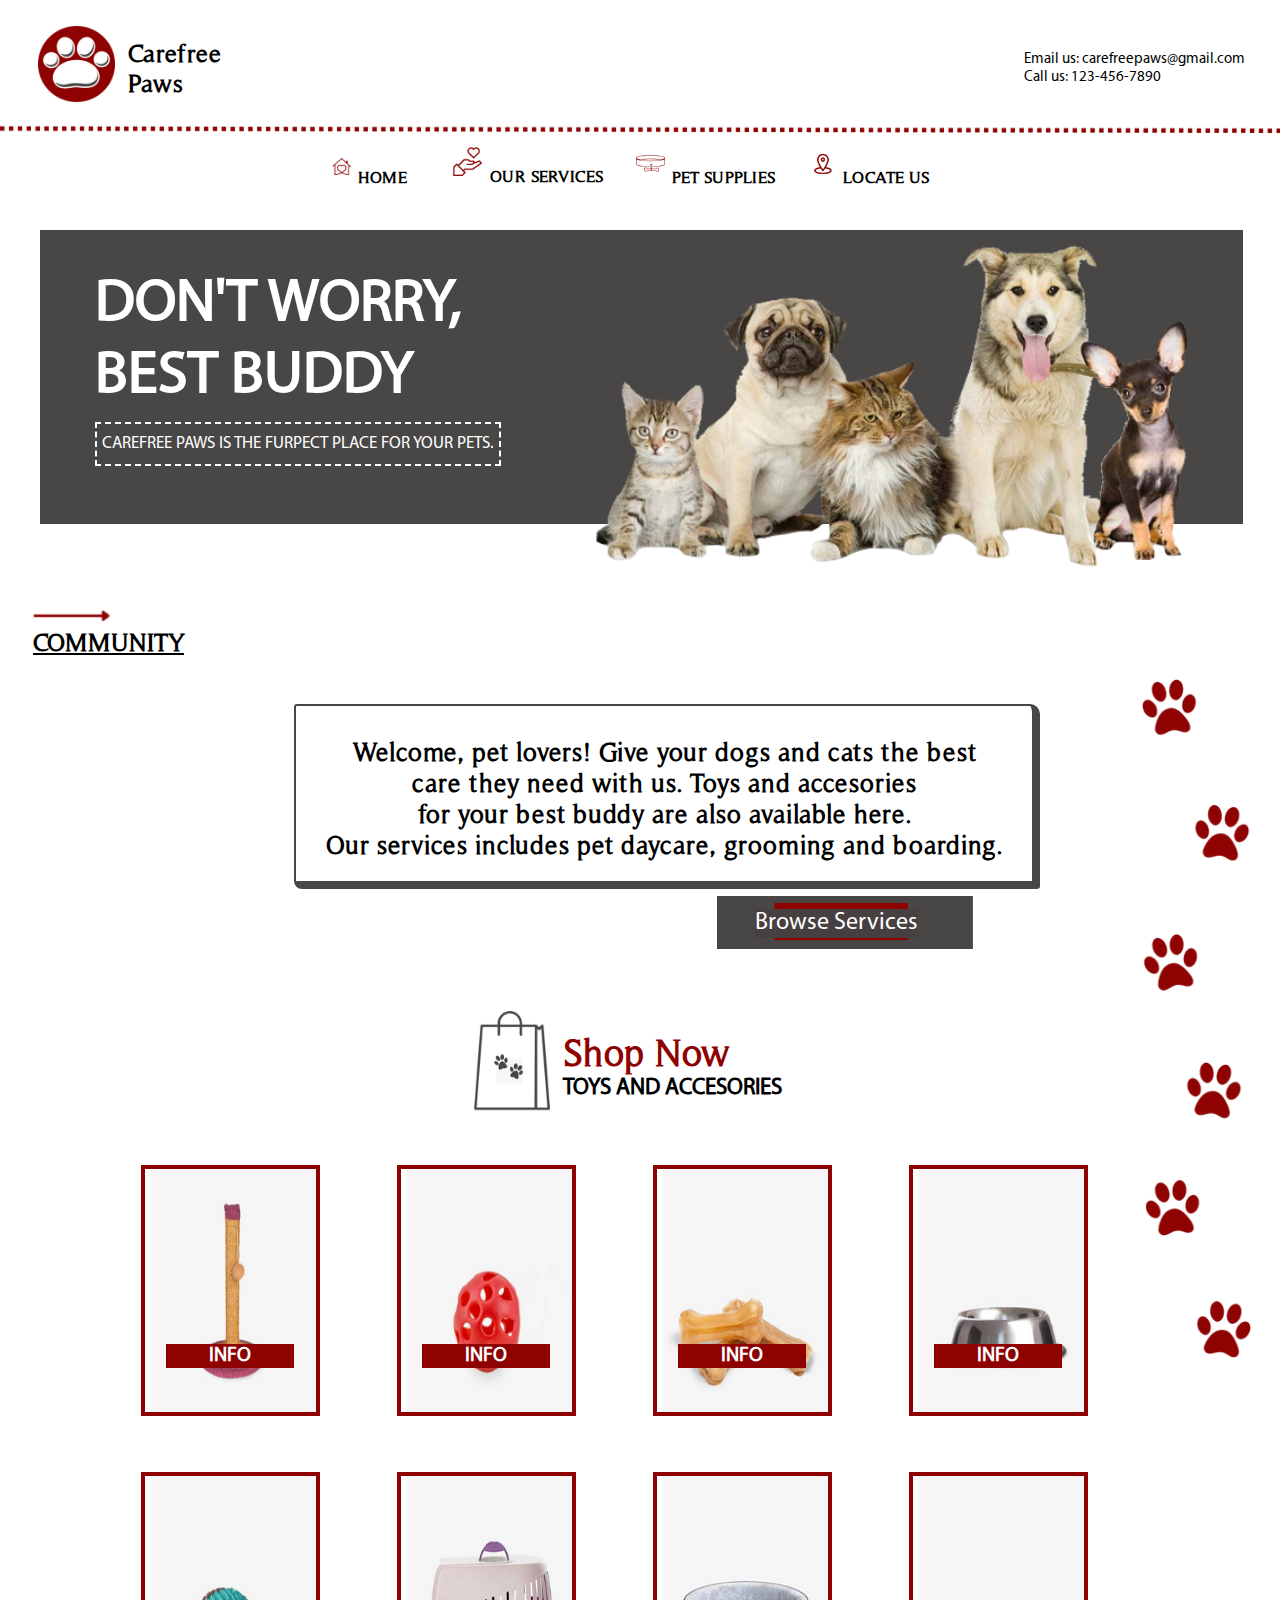
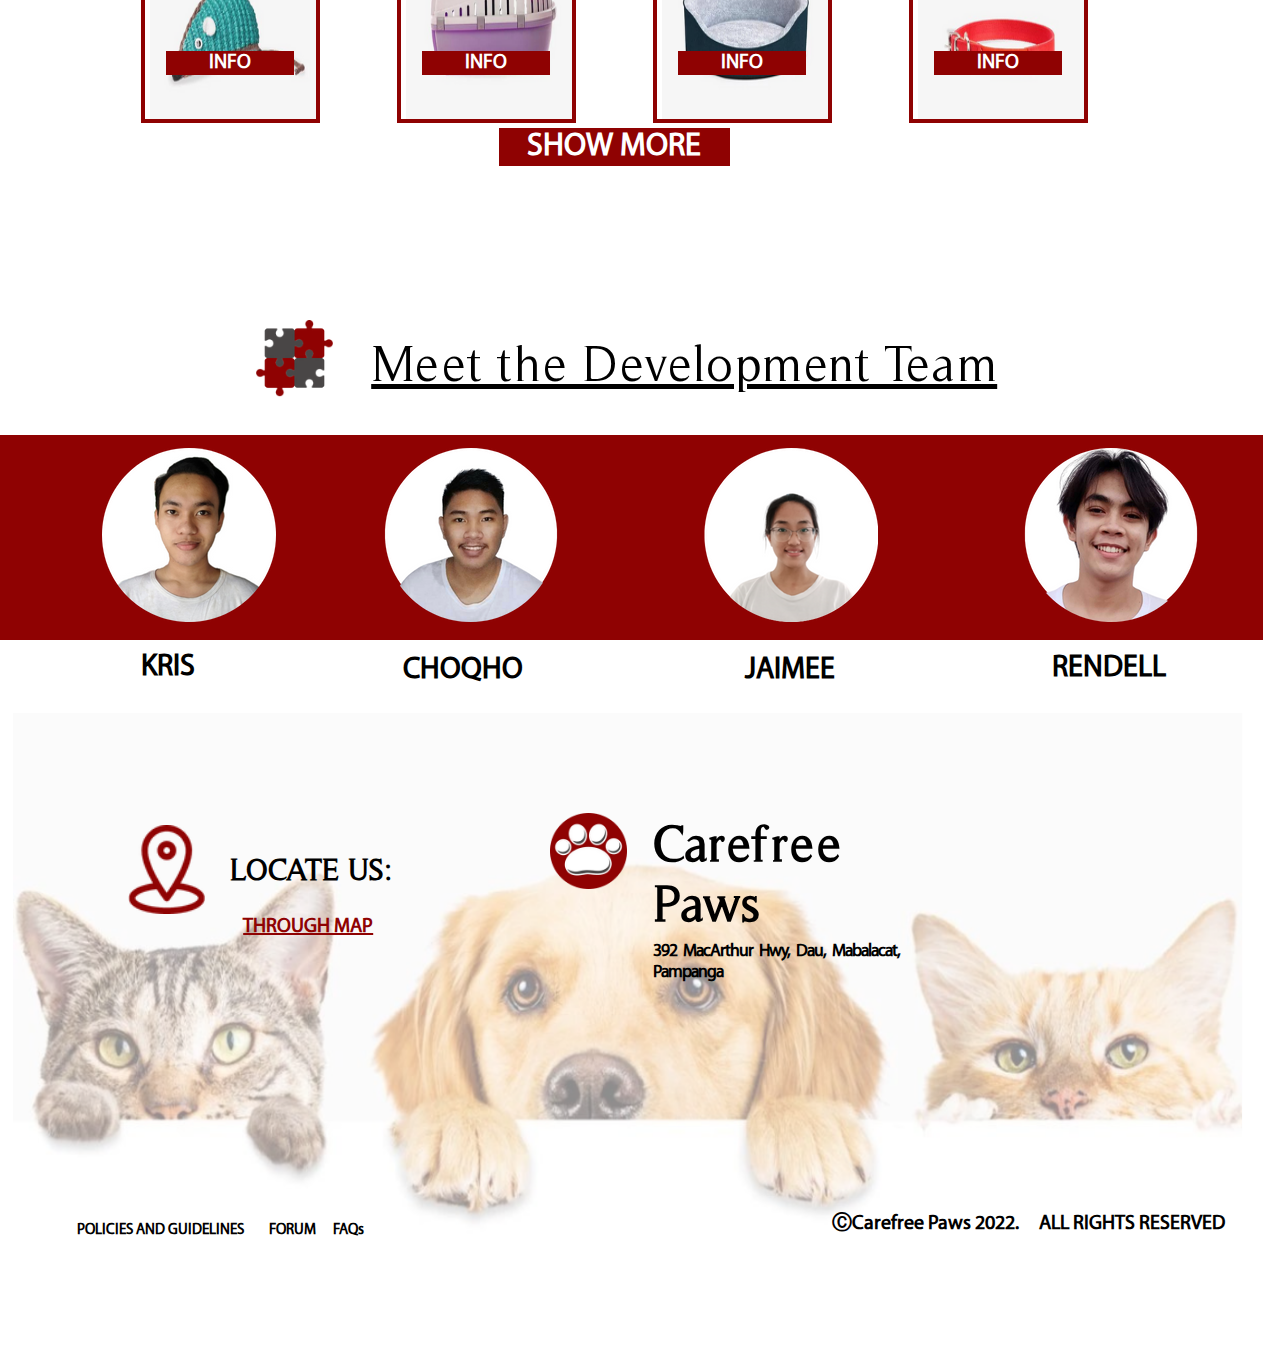
<file: index.html>
<!DOCTYPE html>
<html lang="en">
  <head>
    <meta charset="utf-8">
    <title>Carefree Paws Website</title>
    <link rel="stylesheet" type="text/css" href="style.css">
  </head>
  <body>
    <!-- DISPLAY RESOLUTION : 1280 x 800 -->
    <!--HOMEPAGE-->
    <section class="homep">
      <div class="header">
        <img id="logo" src="images/logo.png">
        <img id="line" src="images/dotted_line.png">
        <h1>Carefree <br> Paws</h1>
        <p>Email us: carefreepaws@gmail.com
          <br>Call us: 123-456-7890</p>
      </div>

        <div class="table"> <!-- hover and link -->
          <ul>
            <li><img src="images/home_icon.png"/><a href="#logo">HOME</a></li>
            <li><img src="images/services_icon.png"/><a href="#welcomee">OUR SERVICES</a></li>
            <li><img src="images/psupply_icon.png"/><a href="#shopnow">PET SUPPLIES</a></li>
            <li><img src="images/location_icon.png"/><a href="#locsign">LOCATE US</a></li>
          </ul>
       </div>

       <div class="homep-img"> <!-- main image -->
         <img id="img1" src="images/charcoal.png">
         <a href="https://www.stargazette.com/story/news/2018/03/02/free-rabies-clinic-saturday-big-flats/390446002/"
            target="_blank">
         <img id="img2" src="images/pets.png">
       </div>

      <div class="homep-text"> <!-- tagline -->
        <h1>DON'T WORRY,
          <br>BEST BUDDY</h1>
        <h2 id="welcomee">CAREFREE PAWS IS THE FURPECT PLACE FOR YOUR PETS.</h2>
      </div>
   </section>

      <div class="text"> <!--welcome part -->
        <img src="images/arrow.png">
        <h1><a href="community.html">COMMUNITY</a></h1>
        <p>Welcome, pet lovers! Give your dogs and cats the best
        <br>care they need with us. Toys and accesories
        <br>for your best buddy are also available here.
        <br>Our services includes pet daycare, grooming and boarding.</p>
      </div>

      <img id="paw-img" src="images/paw_prints.png">
      <img id="bg" src="images/text_bg.png">
      <div class="service">
        <p><a href="services.html">Browse Services</a></p> <!-- link to other page -->
      </div>

      <!-- PET SUPPLIES -->
      <div class="pet-supplies">
        <img id="shopnow" src="images/sbag_icon.png">
        <h1>Shop Now</h1>
        <h2>TOYS AND ACCESORIES</h2>

        <div class="supplies">
          <a href="https://www.wix.com/website-template/view/html/2331?" target="_blank"</a>
          <img id="s1" src="images/item_1.png">
          <img id="s2" src="images/item_2.png">
          <img id="s3" src="images/item_3.png">
          <img id="s4" src="images/item_4.png">

          <h3 id="text1"><a href="">INFO</a></h3>
          <h3 id="text2"><a href="">INFO</a></h3>
          <h3 id="text3"><a href="">INFO</a></h3>
          <h3 id="text4"><a href="">INFO</a></h3>

          <img id="s5" src="images/item_5.png">
          <img id="s6" src="images/item_6.png">
          <img id="s7" src="images/item_7.png">
          <img id="s8" src="images/item_8.png">

          <h3 id="text5"><a href="">INFO</a></h3>
          <h3 id="text6"><a href="">INFO</a></h3>
          <h3 id="text7"><a href="">INFO</a></h3>
          <h3 id="text8"><a href="">INFO</a></h3>

          <h3 id="text"><a href="#shopnow">SHOW MORE</a></h3>
        </div>

    <!-- developers -->
    <div class="devteam">
      <img id="devlogo" src="img/devlogo.png" >
      <img id="bgdevteams" src="img/bgdevteams.png" >
          <div>
            <img id="d1" src="img/kris.png" >
            <img id="d2" src="img/choqho.png" >
            <img id="d3" src="img/jaimee.png" >
            <img id="d4" src="img/rendell.png" >
          </div>
            <div class="meettt">
              <a href="developers.html" target="_blank" <h1>Meet the Development Team</h1> </a>
            </div>
      <div class="namelink"> <!-- link to ohter pages -->
         <a href="developers.html.#krisid"><h4 id="kris">KRIS</h4></a>
         <a href="developers.html.#choqhoid"><h4 id="choqho">CHOQHO</h4></a>
         <a href="developers.html.#jaimeeid"><h4 id="jaimee">JAIMEE</h4></a>
         <a href="developers.html#rendellid"><h4 id="rendell">RENDELL</h4></a>
      </div>
      <!-- LOCATE US -->
      <div class="locateus">
        <a href="https://www.news-medical.net/news/20220216/Study-confirms-that-pets-can-harbor-SARS-CoV-2-infection.aspx" target="_blank">
      <img id="bgmap" src="img/bgmap.png" > </a>
      <h3>LOCATE US:</h3>
      <img id="locsign" src="img/locsign.png">
      <img id="logo3" src="img/logo3.png">
      <h2>Carefree<br>Paws</h2>
      <h4>392 MacArthur Hwy, Dau, Mabalacat,<br> Pampanga</h4>
      <h6 id="policy">POLICIES AND GUIDELINES</h6>
      <h6 id="forum">FORUM</h6>
      <h6 id="faqs">FAQs</h6>
      <h5 id="through"><a href="map.html">THROUGH MAP</a></h5>
      <h5>ⒸCarefree Paws 2022. &nbsp; &nbsp; ALL RIGHTS RESERVED</h5>
      </div>
  </body>
</html>
</file>
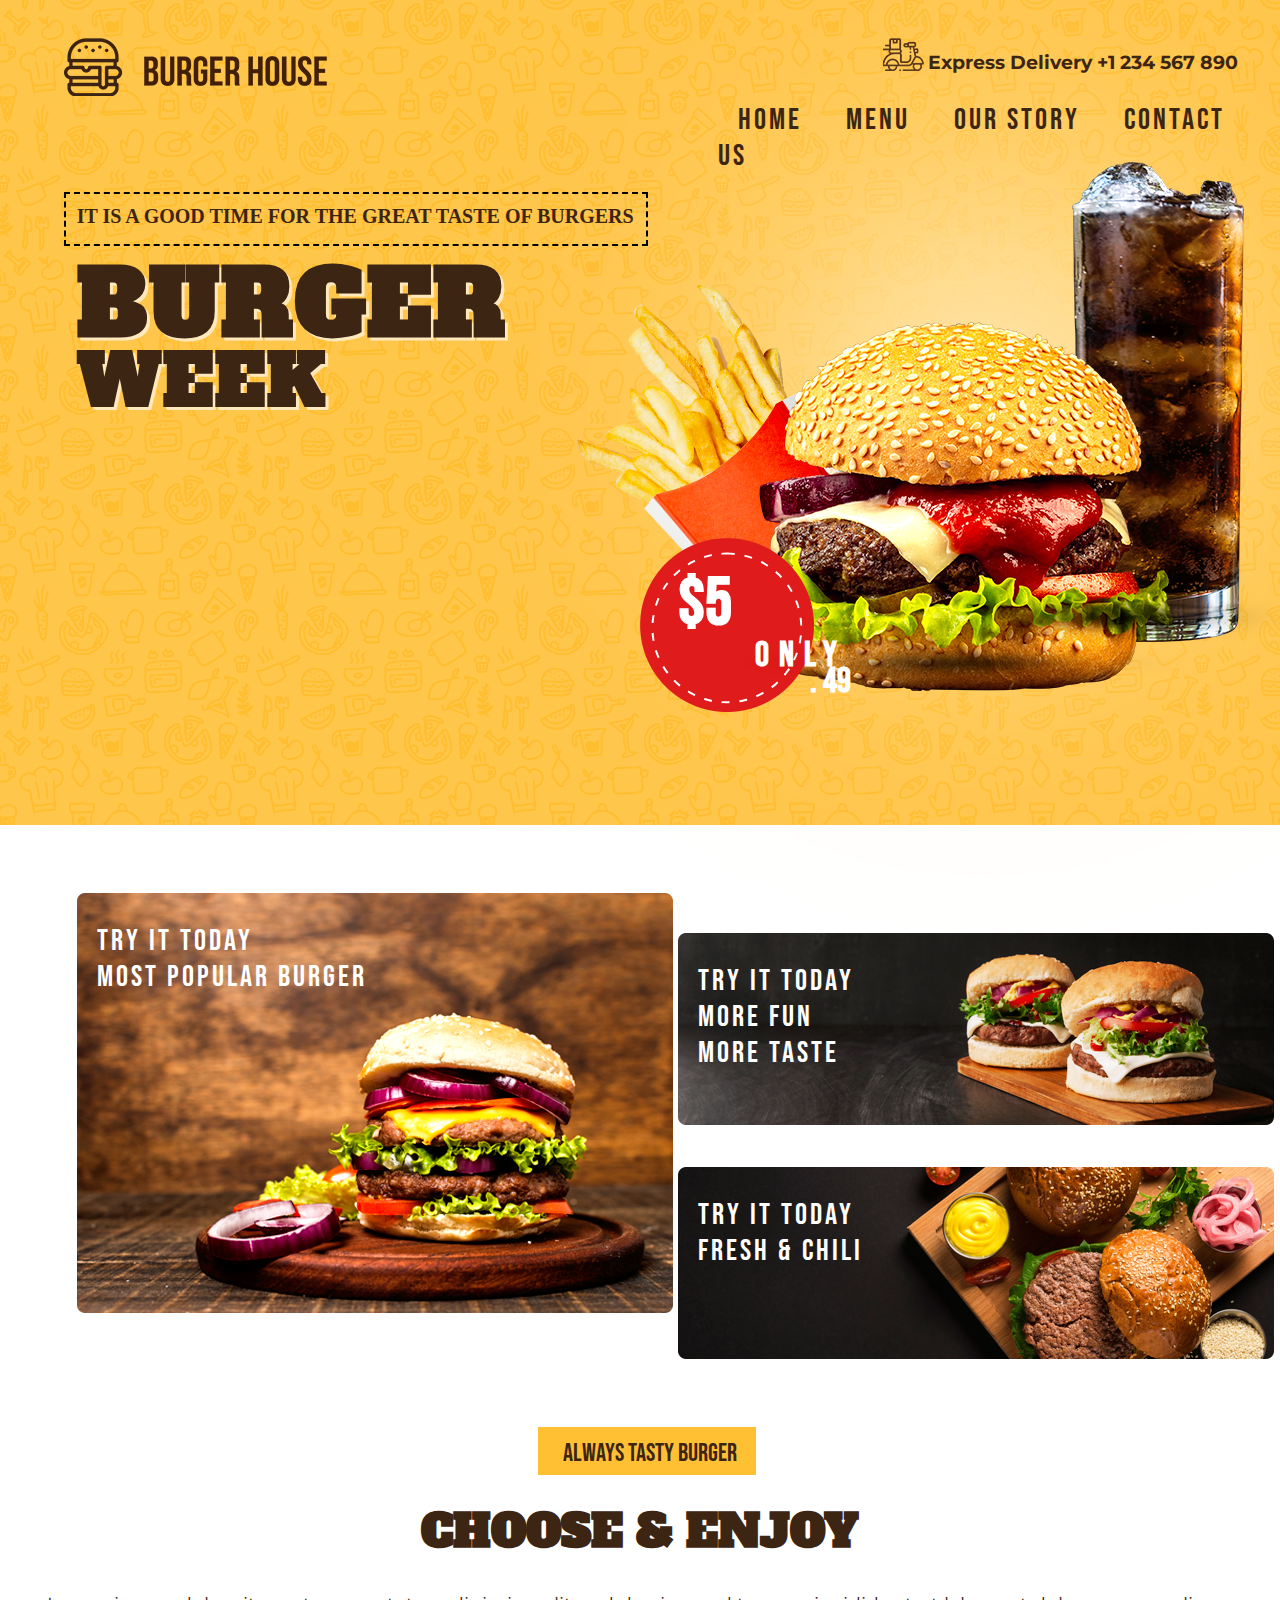
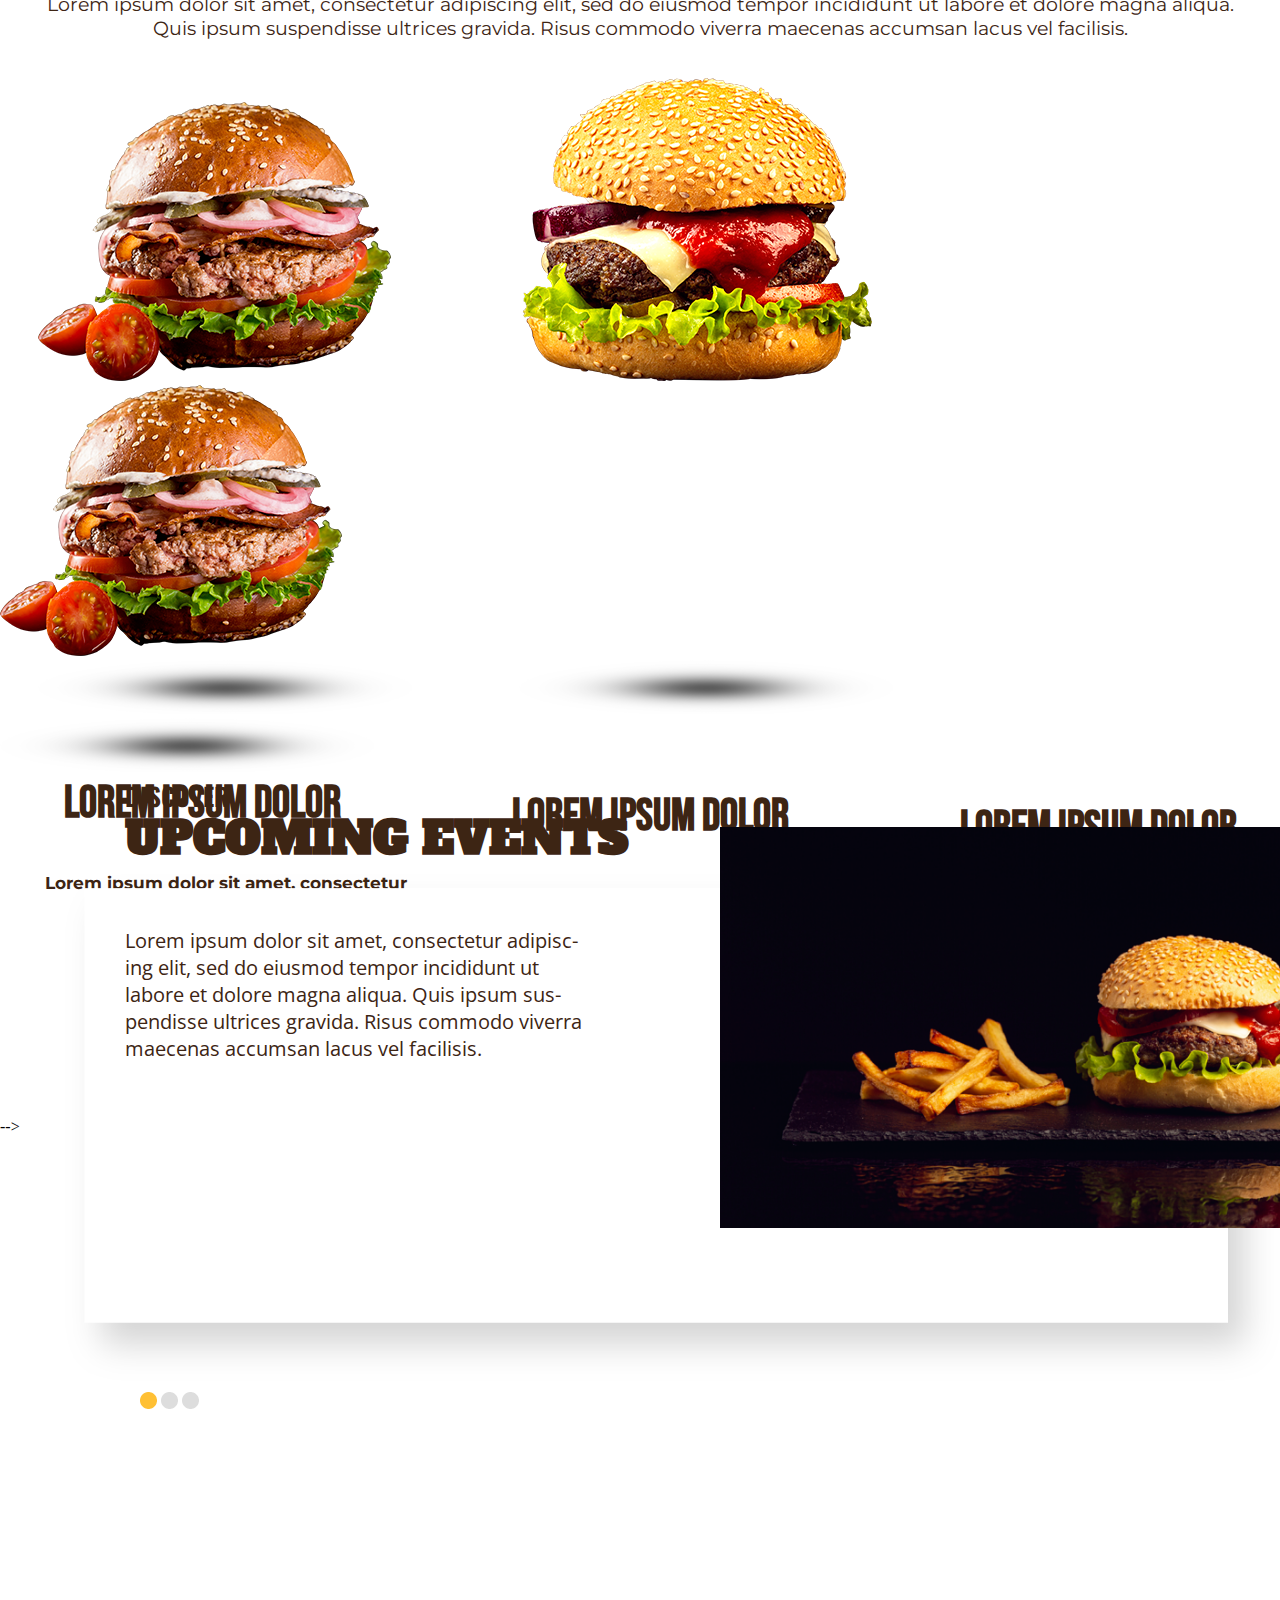
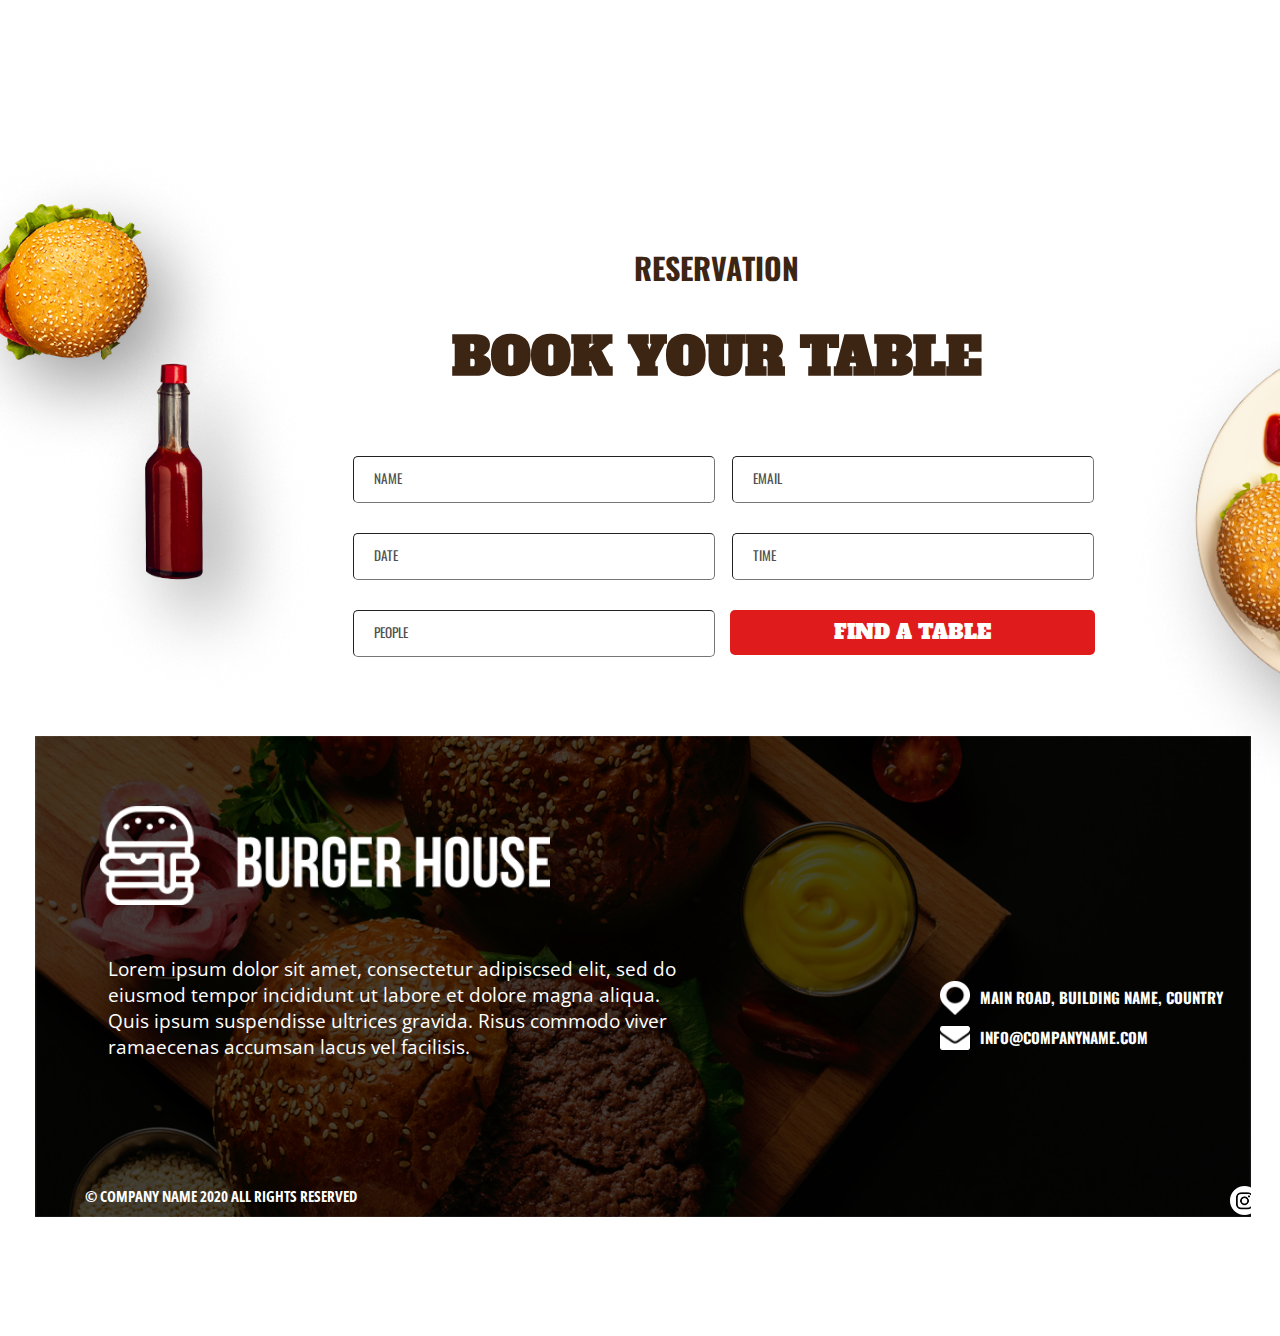
<file: burgerhouse/index.html>
<!DOCTYPE html>
<html lang="en">
  <head>
    <title>Burger House Official Website</title>
    <link rel="stylesheet" href="style.css">
      <!-- WEBSITE FONTS -->
        <link rel="preconnect" href="https://fonts.googleapis.com">
        <link rel="preconnect" href="https://fonts.gstatic.com" crossorigin>
        <link href="https://fonts.googleapis.com/css2?family=Oswald&display=swap" rel="stylesheet">

        <link rel="preconnect" href="https://fonts.googleapis.com">
        <link rel="preconnect" href="https://fonts.gstatic.com" crossorigin>
        <link href="https://fonts.googleapis.com/css2?family=Open+Sans&display=swap" rel="stylesheet">

        <link rel="preconnect" href="https://fonts.googleapis.com">
        <link rel="preconnect" href="https://fonts.gstatic.com" crossorigin>
        <link href="https://fonts.googleapis.com/css2?family=Montserrat:wght@500&display=swap" rel="stylesheet">

        <link rel="preconnect" href="https://fonts.googleapis.com">
        <link rel="preconnect" href="https://fonts.gstatic.com" crossorigin>
        <link href="https://fonts.googleapis.com/css2?family=Alfa+Slab+One&display=swap" rel="stylesheet">

        <link rel="preconnect" href="https://fonts.googleapis.com">
        <link rel="preconnect" href="https://fonts.gstatic.com" crossorigin>
        <link href="https://fonts.googleapis.com/css2?family=Bebas+Neue&display=swap" rel="stylesheet">
  </head>

<body>

  <!--****          DISPLAY RESOLUTION: 1440 x 900         ****-->
  <div id="homep"> <!-- yellow homepage -->
      <img id="logo" src="pics/logo-1.png">
      <img id="vector" src="pics/vector.png">
      <img id="glow" src="pics/glow.png">

        <section class="hpics">
          <img id="ffries" src="pics/french-fries.png" >
          <img id="drnks" src="pics/drinks.png" >
          <img id="burg1" src="pics/burger-1.2.png" >
        </section>

          <h3 id="exdel"> Express Delivery +1 234 567 890 </h3>

            <div class="price">
              <img id="ell5" src="pics/ellipse-5.png" >
              <img src="pics/ellipse-4.png" />
            </div>

           <div class="shadows">
             <img id="shdw1" src="pics/shadow.png" >
             <img id="shdw2" src="pics/shadow-5.png" >
           </div>

          <h3 id="five">$5</h3> <h3 id="cents">. 49</h3> <h3 id="only">ONLY</h3>

          <div class="logodel"> <!-- links -->
            <ul>
              <li><a href="#homep">HOME</a></li>
              <li><a href="#tryit1">MENU</a></li>
              <li><a href="#text">OUR STORY</a></li>
              <li><a href="#email">CONTACT US</a></li>
            </ul>
          </div>

          <section class="tagline">
          </section>
          <h3 id="tagline">IT IS A GOOD TIME FOR THE GREAT TASTE OF BURGERS</h3>
          <h3 id="bweek">BURGER</h3>
          <h3 id="bweek2">WEEK</h3>
          <img id="main" src="pics/rec6.png">
   </div>

      <section> <!-- try burgers -->
          <div id="tryit1">
            <h3 id="popular">TRY IT TODAY<br>MOST POPULAR BURGER</h3> <img src="pics/try-burger-1.png">
          </div>
            <div class="tryit2">
              <h3 id="fun">TRY IT TODAY<br>MORE FUN<br>MORE TASTE</h3> <img src="pics/try-burger-2.png">
            </div>
          <div class="tryit3">
            <h3 id="fresh">TRY IT TODAY<br>FRESH & CHILI</h3>   <img src="pics/try-burger-3.png">
          </div>
      </section>

      <!-- choose & enjoy -->
          <div class="tasty">
            <h4 id="always">ALWAYS TASTY BURGER<h4>
            <img src="pics/rec2.png" >
          </div>
            <div>
              <h1 id="choose">CHOOSE & ENJOY</h1>
              <p>Lorem ipsum dolor sit amet, consectetur adipiscing elit, sed do eiusmod tempor incididunt ut labore et dolore magna aliqua.
              <br>Quis ipsum suspendisse ultrices gravida. Risus commodo viverra maecenas accumsan lacus vel facilisis.</p>
            </div>
              <div class="ordernow">
                <img id="order1" src="pics/burger-2.png" >
                <img id="order2" src="pics/burger1.png" >
                <img id="order3" src="pics/burger-3.png" >
              </div>
                  <img id="o1shdw" src="pics/shadow-5.png" >
                  <img id="o2shdw" src="pics/shadow-5.png" >
                  <img id="o3shdw" src="pics/shadow-5.png" >

                      <div class="loremclass">
                        <h6 id="lorem1">LOREM IPSUM DOLOR</h6>
                        <h6 id="lorem2">LOREM IPSUM DOLOR</h6>
                        <h6 id="lorem3">LOREM IPSUM DOLOR</h6>
                      </div>
            <!-- order now -->
            <section id="ldesc1sec">
              <h6 id="ldesc1">Lorem ipsum dolor sit amet, consectetur<br>adipiscing elit, sed do</h6>
              <img id="imgdesc1" src="pics/rec3.png">
              <a id="orderlink1" href="">ORDER NOW</a>
            </section>

                <section id="ldesc2sec">
                  <h6 id="ldesc2">Lorem ipsum dolor sit amet, consectetur<br>adipiscing elit, sed do</h6>
                  <img id="imgdesc2" src="pics/rec3.png">
                  <a id="orderlink2" href="">ORDER NOW</a>
                </section>

           <section id="ldesc3sec">
              <h6 id="ldesc3">Lorem ipsum dolor sit amet, consectetur<br>adipiscing elit, sed do</h6>
              <img id="imgdesc3" src="pics/rec3.png">
              <a id="orderlink3" href="">ORDER NOW</a>
           </section>

         <!-- discover events -->
            <section class="discover">
            <img id="photo-display" src="img/burgerFries.png">
            <h5>DISCOVER</h5>
            <h1>UPCOMING EVENTS</h1>
            <p>Lorem ipsum dolor sit amet, consectetur adipisc-
              <br>ing elit, sed do eiusmod tempor incididunt ut
              <br>labore et dolore magna aliqua. Quis ipsum sus-
              <br>pendisse ultrices gravida. Risus commodo viverra
              <br>maecenas accumsan lacus vel facilisis.</p>
          </section>

            <div class="ellipses">
              <img src="img/ellipse1.png">
              <img src="img/ellipse2.png">
              <img src="img/ellipse2.png">
            </div> -->

            <section id="reservation"> <!-- reservation -->
            <div class="container">
              <h2>RESERVATION</h2>
              <h1>BOOK YOUR TABLE</h1>
                <div class="col1"> <!-- column 1 for input -->
                  <form class="contact-form">
                    <div class="form-group">
                      <input type="text" class="form-control" placeholder="NAME">
                    </div>
                    <div class="form-group">
                      <input type="text" class="form-control" placeholder="DATE">
                    </div>
                    <div class="form-group">
                      <input type="number" class="form-control" placeholder="PEOPLE">
                    </div>
                  </form>
                </div>

                <div class="col2"> <!-- column 2 for input -->
                  <form class="contact-form">
                    <div class="form-group">
                      <input type="text" class="form-control" placeholder="EMAIL">
                    </div>
                    <div class="form-group">
                      <input type="text" class="form-control" placeholder="TIME">
                    </div>
                    <div class="click-button">
                      <button class="btn">FIND A TABLE</button>
                    </div>
                  </form>
                </div>
            </div>
          </section>

          <div class="img">
            <img id="burger" src="img/burger.png">
            <img id="bottle" src="img/bottle.png">
            <img id="set" src="img/burger-sample.png">
          </div>

          <section id="footer">
            <img id="background" src="img/bg-img.png">
            <img id="logoL" src="img/logo.png">
            <p id="text">Lorem ipsum dolor sit amet, consectetur adipiscsed elit, sed do
              <br>eiusmod tempor incididunt ut labore et dolore magna aliqua.
              <br>Quis ipsum suspendisse ultrices gravida. Risus commodo viver
              <br>ramaecenas accumsan lacus vel facilisis.</p>

              <div id="contact">
                <a href=""><img id="loc" src="img/location-icon.png"></a>
                <a href=""><img id="email" src="img/email-icon.png"></a>
                <h1>MAIN ROAD, BUILDING NAME, COUNTRY</h1>
                <h2>INFO@COMPANYNAME.COM</h2>
              </div>

              <div class="socmed">
                <img src="img/instagram-icon.png">
                <img src="img/facebook-icon.png">
                <img src="img/twitter-icon.png">
                <img src="img/whatsapp-icon.png">
              </div>

              <div class="c"> <!-- copyright -->
                <h1>&#169; COMPANY NAME 2020 ALL RIGHTS RESERVED</h1>
              </div>
          </section>

          <div class="space"> <!-- additonal space -->
            <h1> </h1>
          </div>
</body>
</html>
</file>
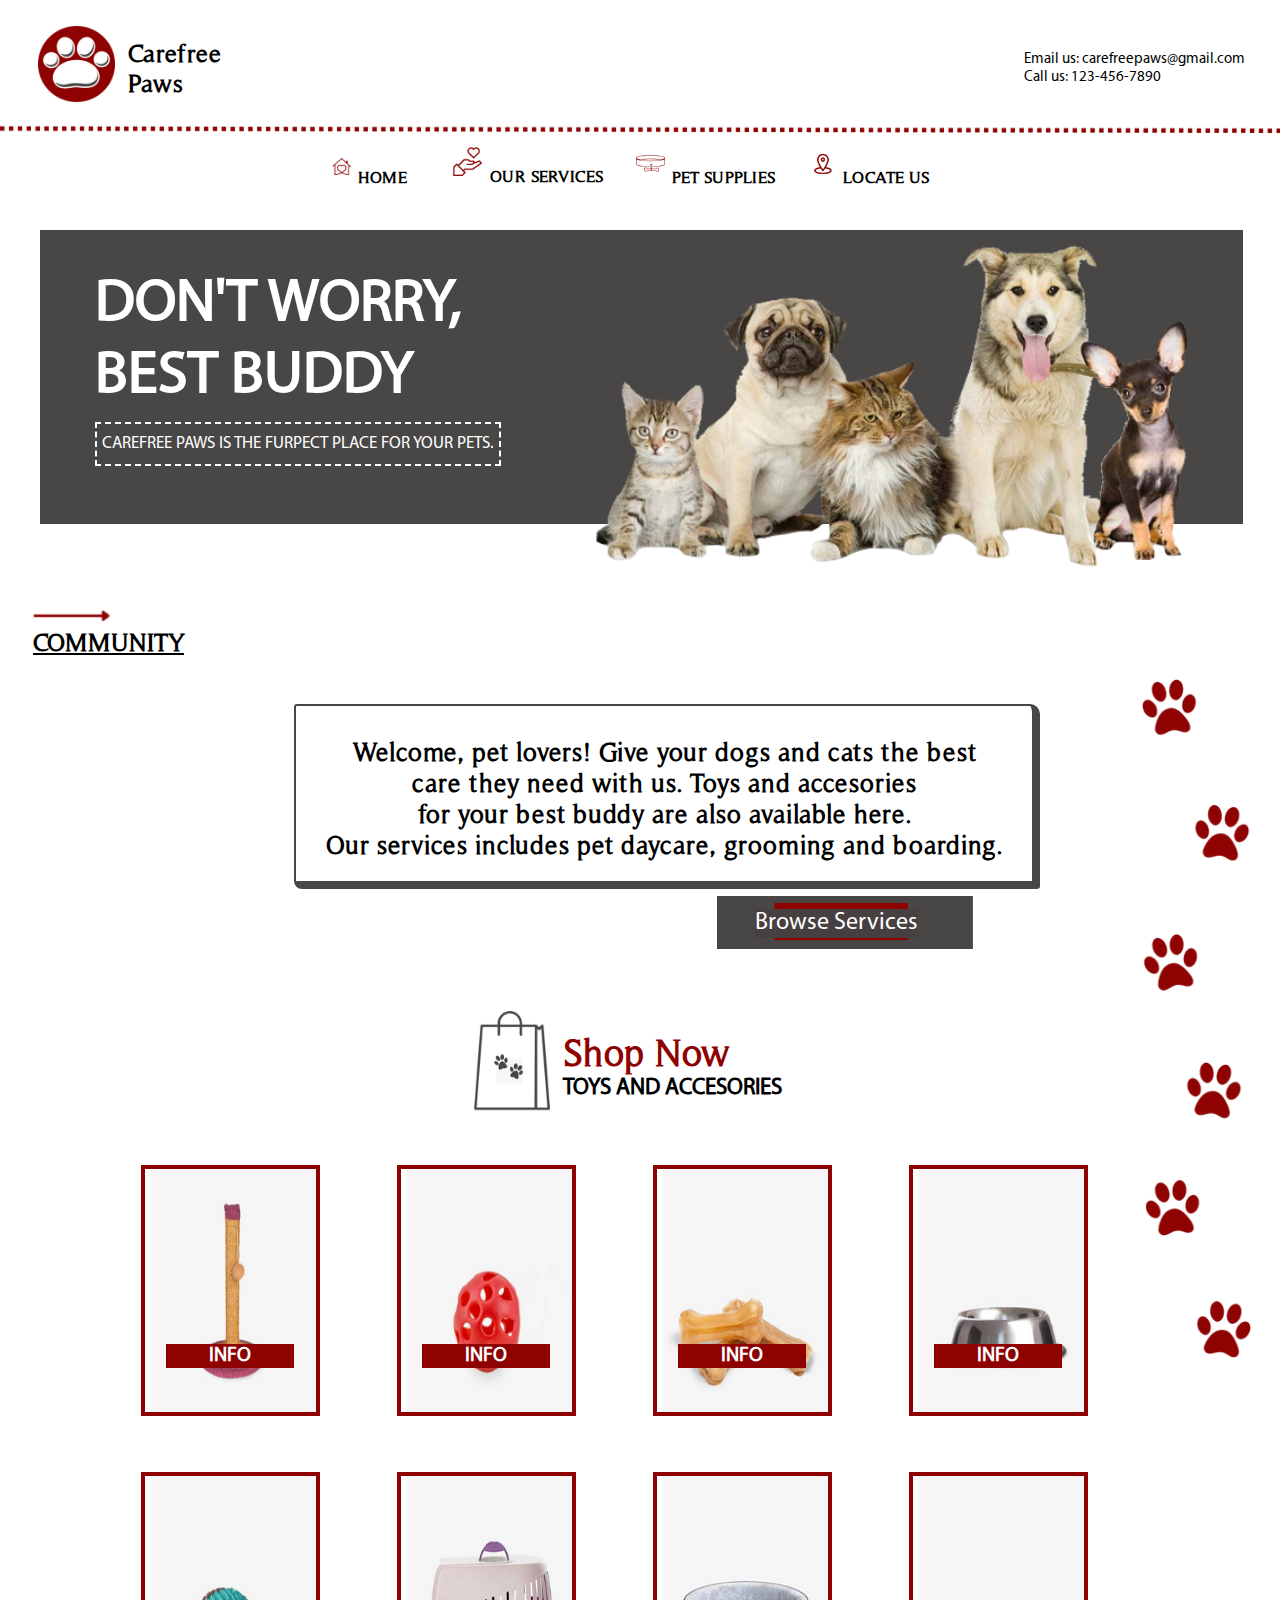
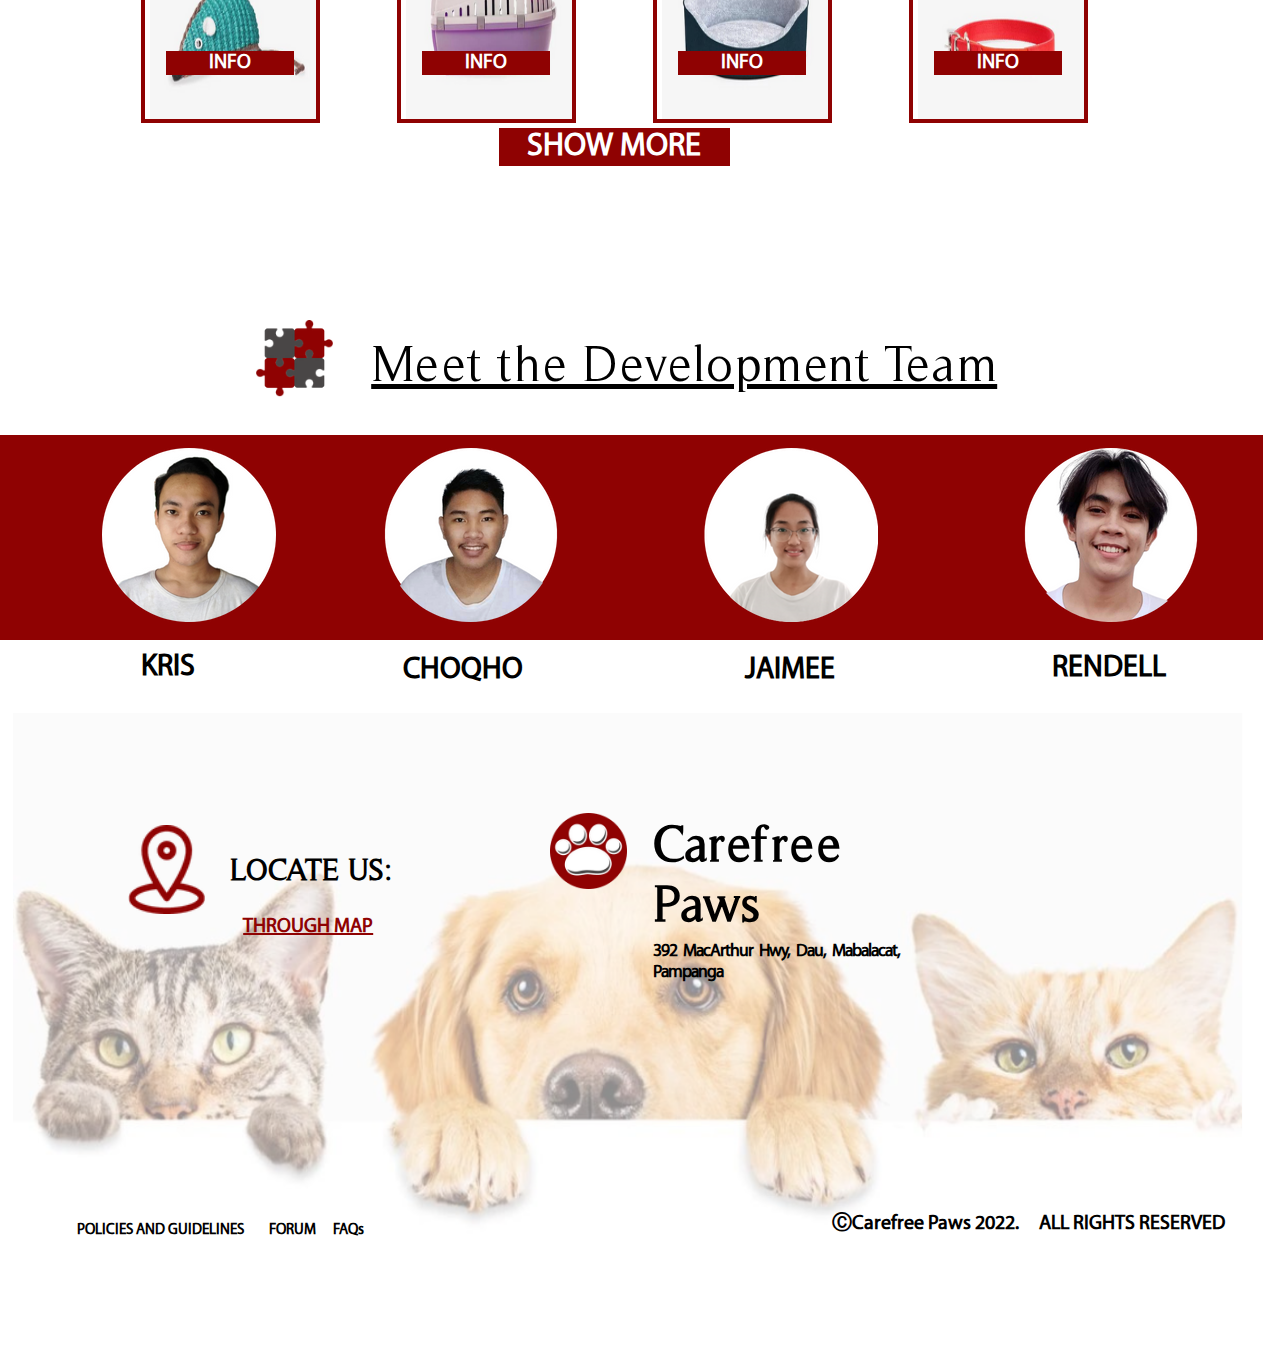
<file: carefreepaws/index.html>
<!DOCTYPE html>
<html lang="en">
  <head>
    <meta charset="utf-8">
    <title>Carefree Paws Website</title>
    <link rel="stylesheet" type="text/css" href="style.css">
  </head>
  <body>
    <!-- DISPLAY RESOLUTION : 1280 x 800 -->
    <!--HOMEPAGE-->
    <section class="homep">
      <div class="header">
        <img id="logo" src="images/logo.png">
        <img id="line" src="images/dotted_line.png">
        <h1>Carefree <br> Paws</h1>
        <p>Email us: carefreepaws@gmail.com
          <br>Call us: 123-456-7890</p>
      </div>

        <div class="table"> <!-- hover and link -->
          <ul>
            <li><img src="images/home_icon.png"/><a href="#logo">HOME</a></li>
            <li><img src="images/services_icon.png"/><a href="#welcomee">OUR SERVICES</a></li>
            <li><img src="images/psupply_icon.png"/><a href="#shopnow">PET SUPPLIES</a></li>
            <li><img src="images/location_icon.png"/><a href="#locsign">LOCATE US</a></li>
          </ul>
       </div>

       <div class="homep-img"> <!-- main image -->
         <img id="img1" src="images/charcoal.png">
         <a href="https://www.stargazette.com/story/news/2018/03/02/free-rabies-clinic-saturday-big-flats/390446002/"
            target="_blank">
         <img id="img2" src="images/pets.png">
       </div>

      <div class="homep-text"> <!-- tagline -->
        <h1>DON'T WORRY,
          <br>BEST BUDDY</h1>
        <h2 id="welcomee">CAREFREE PAWS IS THE FURPECT PLACE FOR YOUR PETS.</h2>
      </div>
   </section>

      <div class="text"> <!--welcome part -->
        <img src="images/arrow.png">
        <h1><a href="community.html">COMMUNITY</a></h1>
        <p>Welcome, pet lovers! Give your dogs and cats the best
        <br>care they need with us. Toys and accesories
        <br>for your best buddy are also available here.
        <br>Our services includes pet daycare, grooming and boarding.</p>
      </div>

      <img id="paw-img" src="images/paw_prints.png">
      <img id="bg" src="images/text_bg.png">
      <div class="service">
        <p><a href="services.html">Browse Services</a></p> <!-- link to other page -->
      </div>

      <!-- PET SUPPLIES -->
      <div class="pet-supplies">
        <img id="shopnow" src="images/sbag_icon.png">
        <h1>Shop Now</h1>
        <h2>TOYS AND ACCESORIES</h2>

        <div class="supplies">
          <a href="https://www.wix.com/website-template/view/html/2331?" target="_blank"</a>
          <img id="s1" src="images/item_1.png">
          <img id="s2" src="images/item_2.png">
          <img id="s3" src="images/item_3.png">
          <img id="s4" src="images/item_4.png">

          <h3 id="text1"><a href="">INFO</a></h3>
          <h3 id="text2"><a href="">INFO</a></h3>
          <h3 id="text3"><a href="">INFO</a></h3>
          <h3 id="text4"><a href="">INFO</a></h3>

          <img id="s5" src="images/item_5.png">
          <img id="s6" src="images/item_6.png">
          <img id="s7" src="images/item_7.png">
          <img id="s8" src="images/item_8.png">

          <h3 id="text5"><a href="">INFO</a></h3>
          <h3 id="text6"><a href="">INFO</a></h3>
          <h3 id="text7"><a href="">INFO</a></h3>
          <h3 id="text8"><a href="">INFO</a></h3>

          <h3 id="text"><a href="#shopnow">SHOW MORE</a></h3>
        </div>

    <!-- developers -->
    <div class="devteam">
      <img id="devlogo" src="img/devlogo.png" >
      <img id="bgdevteams" src="img/bgdevteams.png" >
          <div>
            <img id="d1" src="img/kris.png" >
            <img id="d2" src="img/choqho.png" >
            <img id="d3" src="img/jaimee.png" >
            <img id="d4" src="img/rendell.png" >
          </div>
            <div class="meettt">
              <a href="developers.html" target="_blank" <h1>Meet the Development Team</h1> </a>
            </div>
      <div class="namelink"> <!-- link to ohter pages -->
         <a href="developers.html#krisid"><h4 id="kris">KRIS</h4></a>
         <a href="developers.html#choqhoid"><h4 id="choqho">CHOQHO</h4></a>
         <a href="developers.html#jaimeeid"><h4 id="jaimee">JAIMEE</h4></a>
         <a href="developers.html#rendellid"><h4 id="rendell">RENDELL</h4></a>
      </div>
      <!-- LOCATE US -->
      <div class="locateus">
        <a href="https://www.news-medical.net/news/20220216/Study-confirms-that-pets-can-harbor-SARS-CoV-2-infection.aspx" target="_blank">
      <img id="bgmap" src="img/bgmap.png" > </a>
      <h3>LOCATE US:</h3>
      <img id="locsign" src="img/locsign.png">
      <img id="logo3" src="img/logo3.png">
      <h2>Carefree<br>Paws</h2>
      <h4>392 MacArthur Hwy, Dau, Mabalacat,<br> Pampanga</h4>
      <h6 id="policy">POLICIES AND GUIDELINES</h6>
      <h6 id="forum">FORUM</h6>
      <h6 id="faqs">FAQs</h6>
      <h5 id="through"><a href="map.html">THROUGH MAP</a></h5>
      <h5>ⒸCarefree Paws 2022. &nbsp; &nbsp; ALL RIGHTS RESERVED</h5>
      </div>
  </body>
</html>
</file>
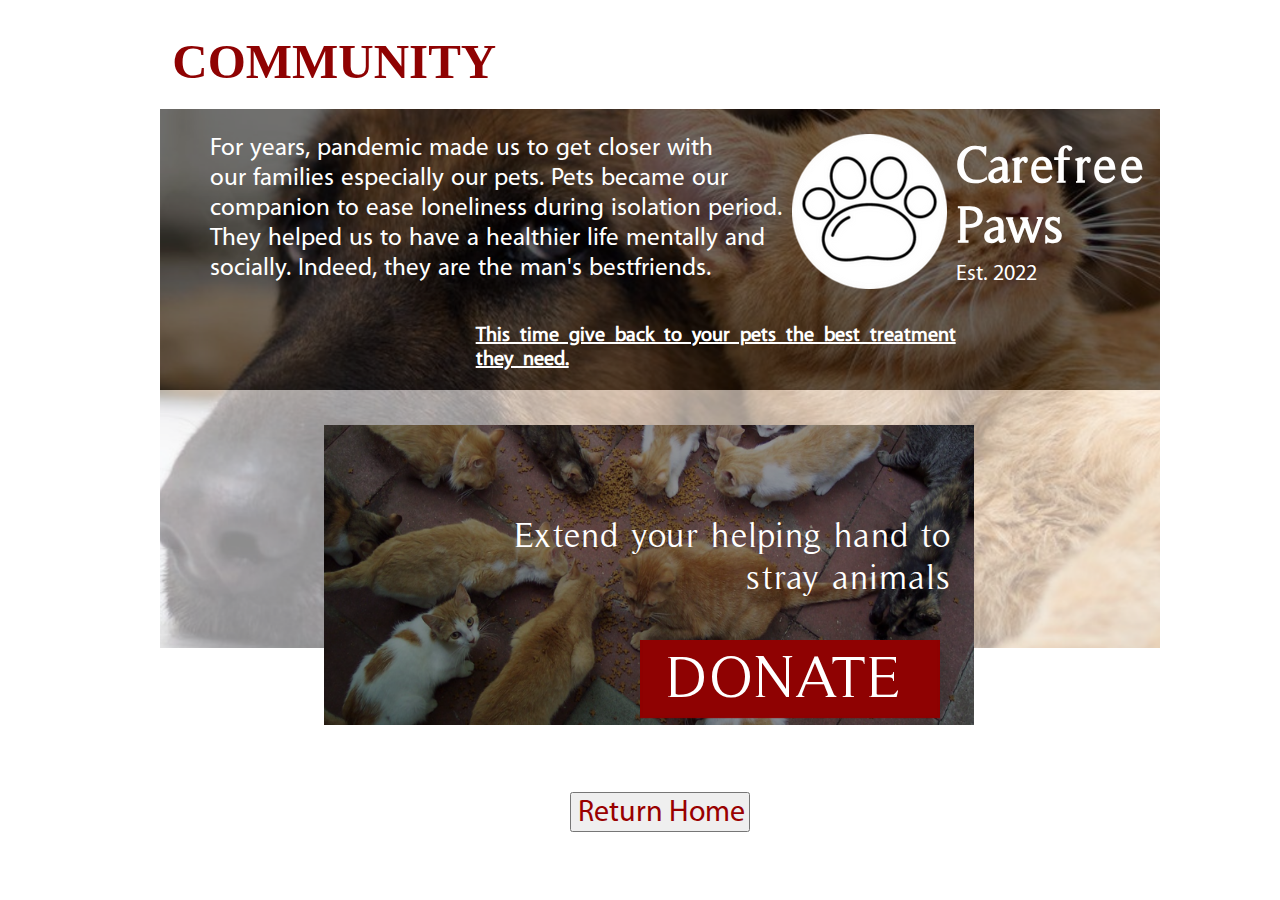
<file: community.html>
<!DOCTYPE html>
<html lang="en">
  <head>
    <meta charset="utf-8">
    <title>Community</title>
    <link rel="stylesheet" type="text/css" href="styles4.css">
  </head>
  <body>

    <div class="comm" >
          <img id="blck2" src="img/blck2.png" >
            <a href="https://www.bbc.com/news/business-52134141"  target="_blank">
          <img id="dogcat" src="img/dogcat.png" > </a>
          <img id="logo5" src="img/logo5.png" >
          <img id="blck1" src="img/blck1.png" >
            <a href="https://paws.org.ph/responsible-feeding-of-stray-animals/ "  target="_blank">
          <img id="cats" src="img/cats.png" > </a>
              <h1 id="communityy">COMMUNITY</h1>
              <h2>Carefree<br>Paws</h2>
              <h6>Est. 2022</h6>
                <p>For years, pandemic made us to get closer with<br>
                   our families especially our pets. Pets became our<br>
                   companion to ease loneliness during isolation period.<br>
                   They helped us to have a healthier life mentally and<br>
                   socially. Indeed, they are the man's bestfriends.
                </p>
                <!-- DONATE -->
                <h4>This time give back to your pets the best treatment<br> they need.</h4>
                <img id="rd3" src="img/rd3.png" >
               <h6 id="extend">Extend your helping hand to<br> stray animals</h6>
               <a id="donate" href="#communityy">DONATE</a>

    </div>

    <div>
      <a href="index.html.#logo"><input type="button" value="Return Home" id="return"></a>
    <div>

    </body>
    </html>
</file>
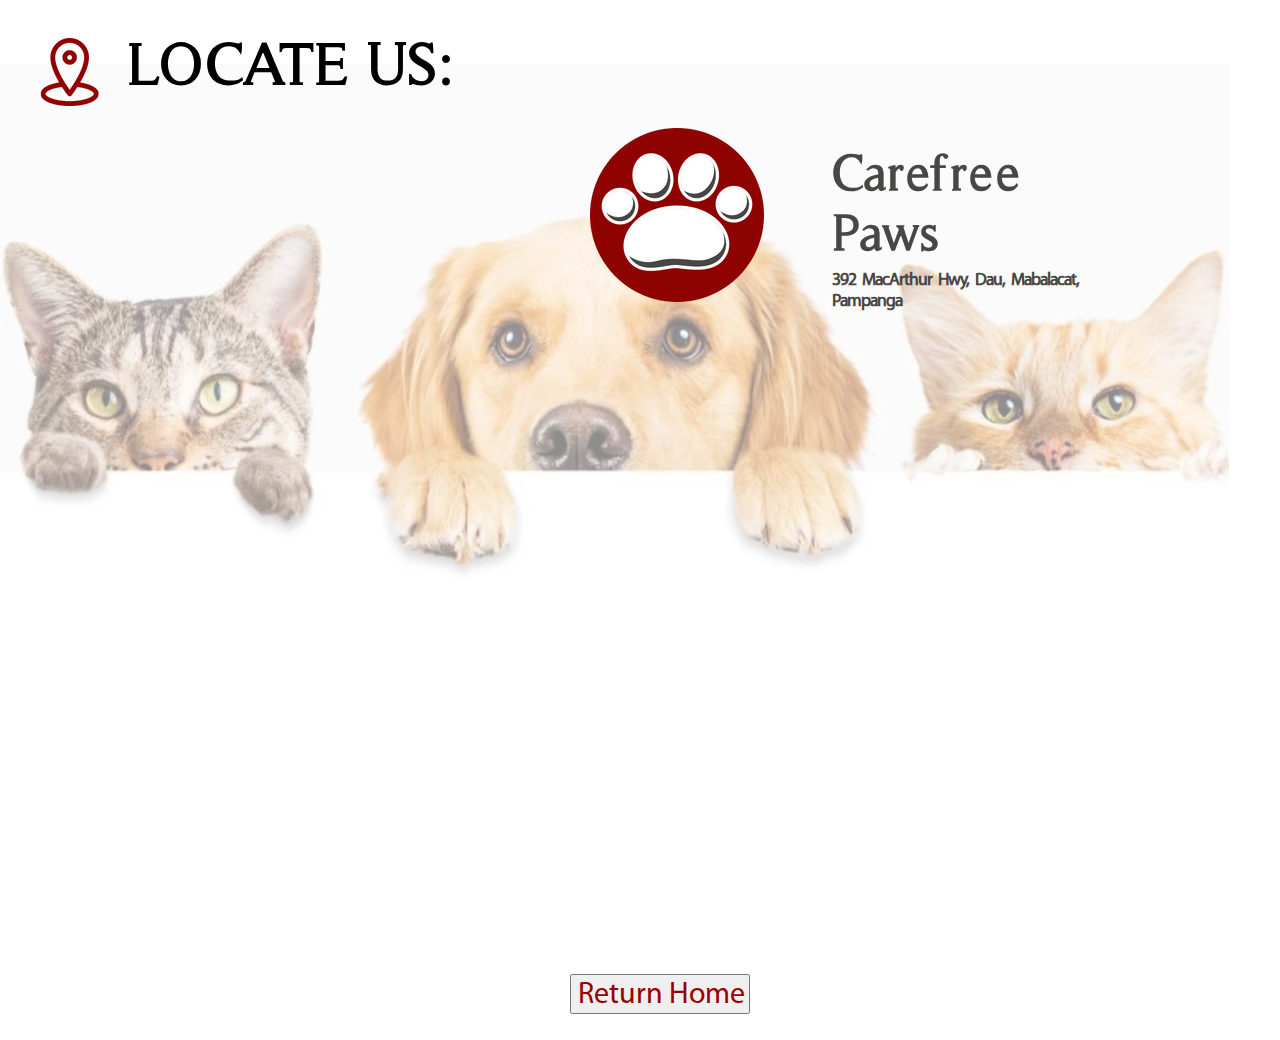
<file: map.html>
<!DOCTYPE html>
<html lang="en">
  <head>
    <meta charset="utf-8">
    <title>Map</title>
    <link rel="stylesheet" type="text/css" href="styles5.css">
  </head>
  <body>
<div class="locateus">
      <img id="bgmap" src="img/bgmap.png" >
      <h3>LOCATE US:</h3>
      <img id="locsign" src="img/locsign.png">
      <img id="logo3" src="img/logo3.png">
      <h2>Carefree<br>Paws</h2>
      <h4>392 MacArthur Hwy, Dau, Mabalacat,<br> Pampanga</h4>
        <div id="map">
            <p><iframe src="https://www.google.com/maps/embed?pb=!1m18!1m12!1m3!1d863.6380628127192!2d120.58725682917562!3d15.177691293665044!2m3!1f0!2f0!3f0!3m2!1i1024!2i768!4f13.1!3m3!1m2!1s0x0%3A0x7d76c359962b4f7c!2zMTXCsDEwJzM5LjciTiAxMjDCsDM1JzE2LjEiRQ!5e1!3m2!1sen!2sph!4v1651489830487!5m2!1sen!2sph"
              width="600" height="450" style="border:0;" allowfullscreen="" loading="lazy" referrerpolicy="no-referrer-when-downgrade"></iframe> </p>
       </div>

       <div>
         <a href="index.html.#logo"><input type="button" value="Return Home" id="return"></a>
       <div>
       </body>
       </html>
</file>
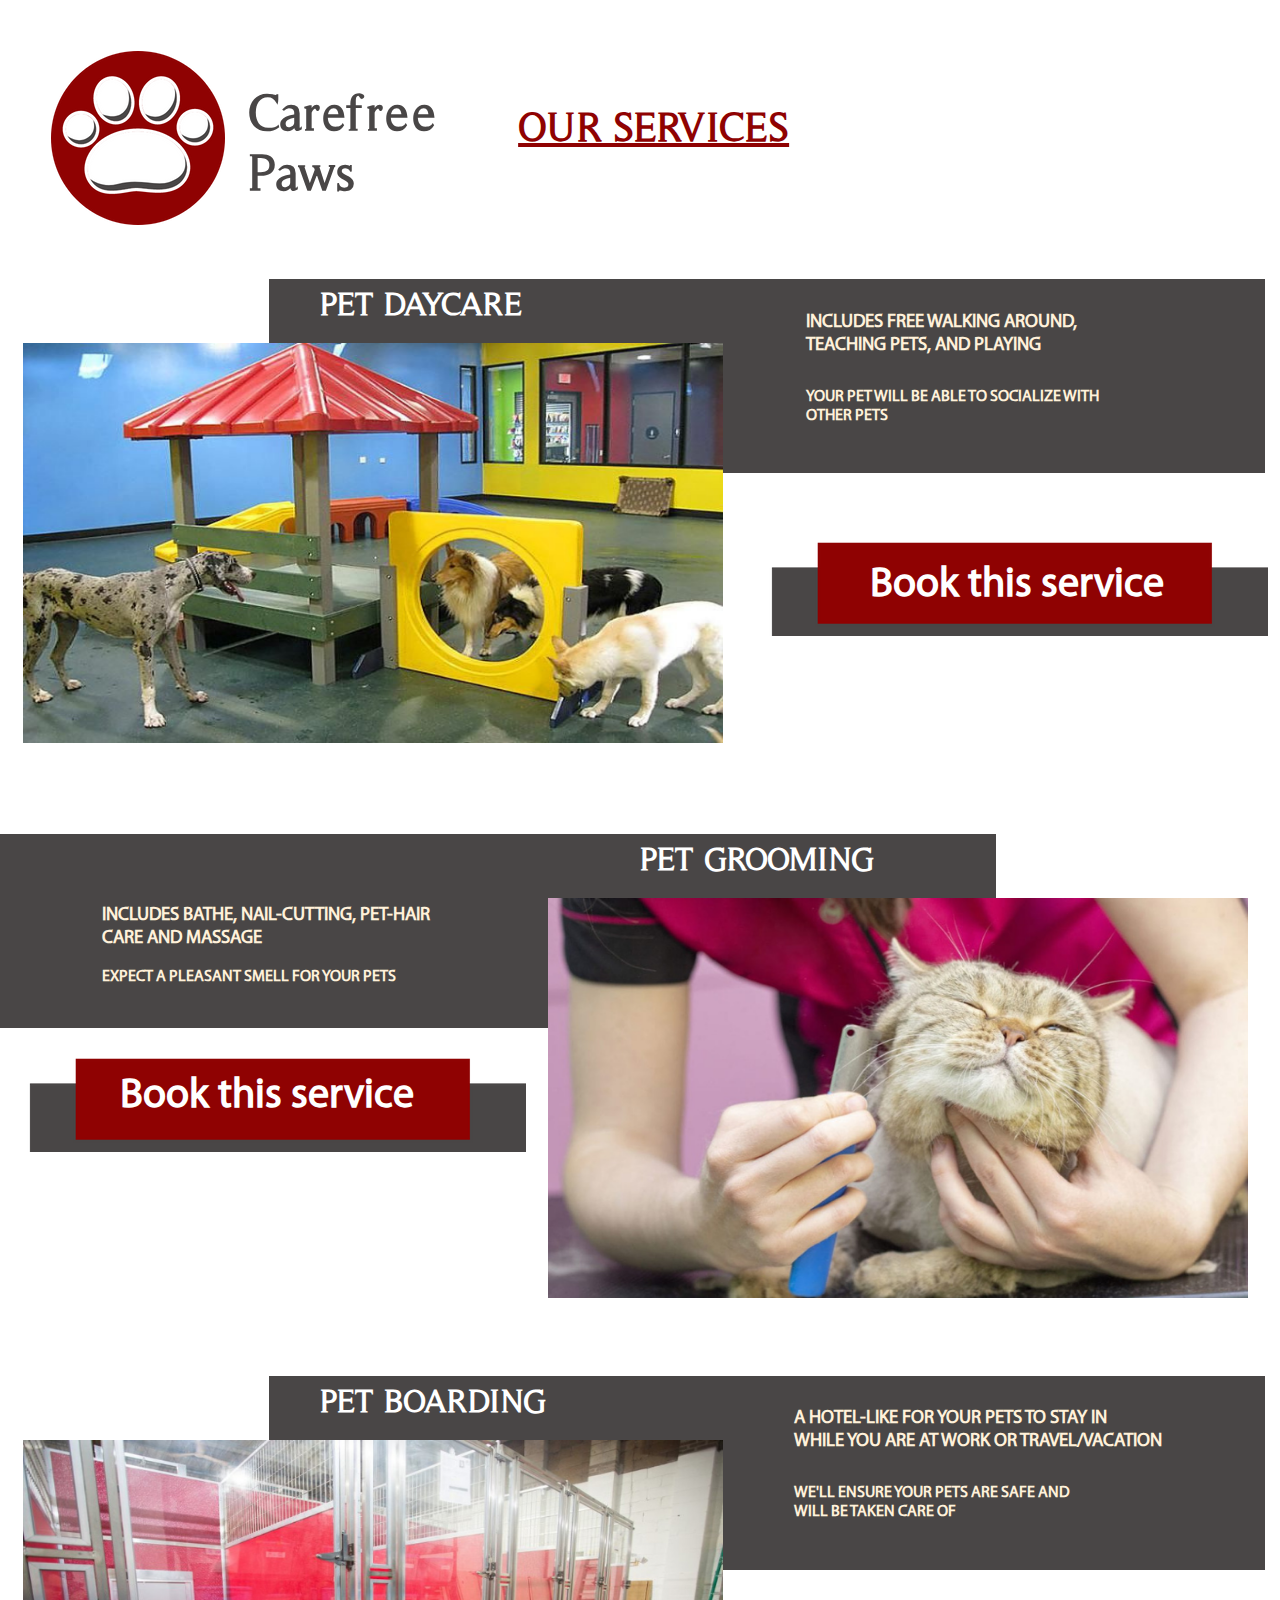
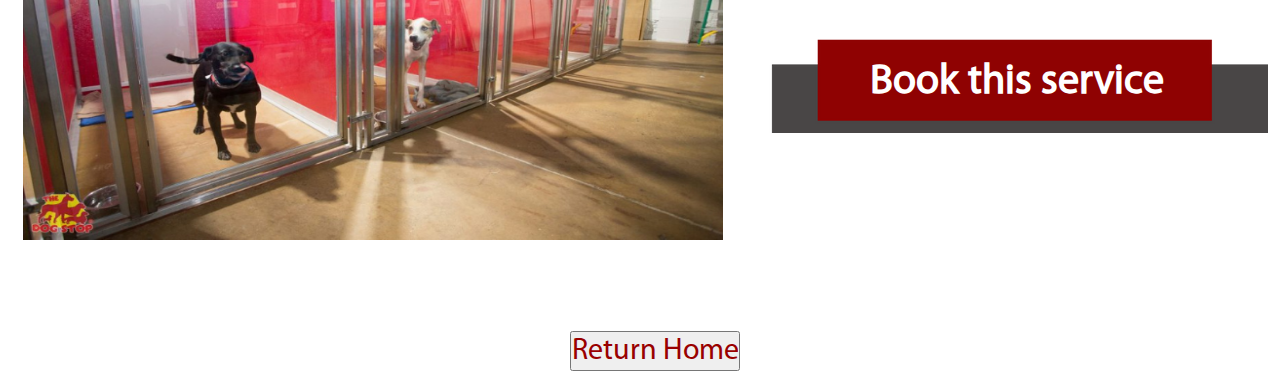
<file: services.html>
<!DOCTYPE html>
<html lang="en">
  <head>
    <meta charset="utf-8">
    <title>Our Services</title>
    <link rel="stylesheet" type="text/css" href="styles1.css">
  </head>
  <body>

  </body>
  <div class="header">
    <img src="pic/logo1.png" >
    <h3>Carefree<br>Paws</h3>
    <h2>OUR SERVICES</h2>
  </div>


  <div class="daycare">
    <img id="gray"src="pic/gray.png" >
    <h1>PET DAYCARE</h1>
    <h3>INCLUDES FREE WALKING AROUND,<br> TEACHING PETS, AND PLAYING</h3>
    <h4>YOUR PET WILL BE ABLE TO SOCIALIZE WITH<br> OTHER PETS</h4>
    <img id="daycarepng" src="pic/daycare.png">
  </div>
    <div id="button1">
      <img src="pic/button1.png">
      <h2>Book this service</h2>
    </div>

    <div class="grooming">
      <img id="gray2"src="pic/gray.png" >
      <h1>PET GROOMING</h1>
      <h3>INCLUDES BATHE, NAIL-CUTTING, PET-HAIR<br> CARE AND MASSAGE</h3>
      <h4>EXPECT A PLEASANT SMELL FOR YOUR PETS</h4>
      <img id="groomingpng" src="pic/grooming.png">
    </div>
      <div id="button2">
        <img src="pic/button1.png">
        <h2>Book this service</h2>
      </div>

      <div class="boarding">
        <img id="gray3"src="pic/gray.png" >
        <h1>PET BOARDING</h1>
        <h3>A HOTEL-LIKE FOR YOUR PETS TO STAY IN<br> WHILE YOU ARE AT WORK OR TRAVEL/VACATION</h3>
        <h4>WE'LL ENSURE YOUR PETS ARE SAFE AND<br> WILL BE TAKEN CARE  OF</h4>
        <img id="boardingpng" src="pic/boarding.png">
      </div>
        <div id="button1">
          <img src="pic/button1.png">
          <h2>Book this service</h2>
        </div>

        <div>
          <a href="index.html.#welcomee"><input type="button" value="Return Home" id="return"></a>
        <div>
    </body>
</html>
</file>
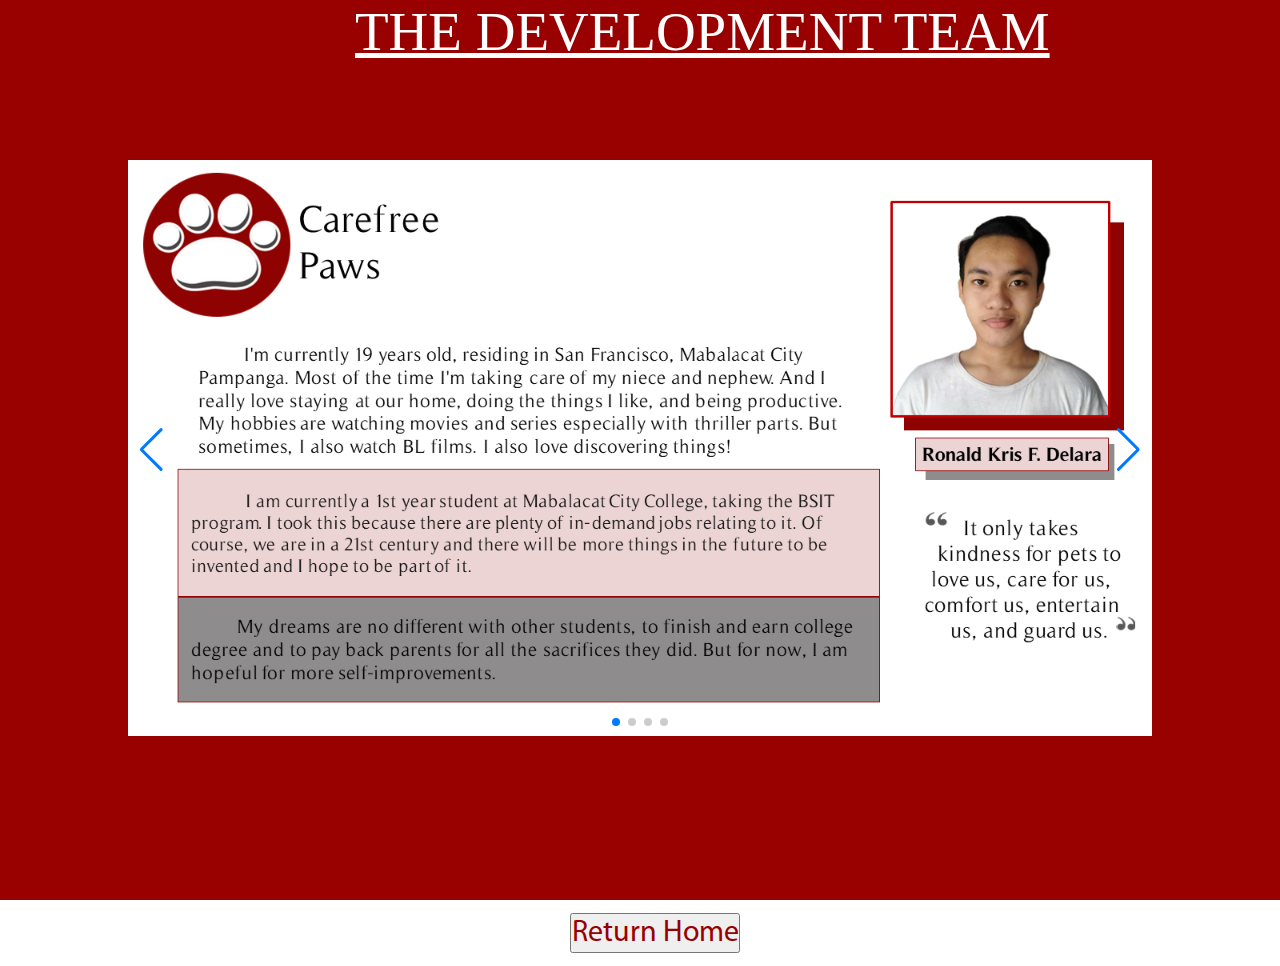
<file: carefreepaws/developers.html>
<!Doctype html>
<html>
<head>
  <meta name="viewport" content="width=device-width, initial-scale=0.1">
  <title>Development Team</title>
  <link rel="stylesheet" type="text/css" href="styles3.css">
  <link
  rel="stylesheet"
  href="https://unpkg.com/swiper@8/swiper-bundle.min.css"/>
</head>
<body>

<div class="container">
  <h1>THE DEVELOPMENT TEAM</h1>
<div class="swiper">
            <!-- CONTENTS -->
            <div class="swiper-wrapper">
            <div class="swiper-slide"><img src="images/Ronald.PNG"></div> <div id="krisid"></div>
            <div class="swiper-slide"><img src="images/Choqho.PNG"></div> <div id="choqhoid"></div>
            <div class="swiper-slide"><img src="images/Jaimee.PNG"></div> <div id="jaimeeid"></div>
            <div class="swiper-slide"><img src="images/Rendell.PNG"></div> <div id="rendellid"></div>
      </div>
      <div class="swiper-pagination"></div>
      <div class="swiper-button-prev"></div>
      <div class="swiper-button-next"></div>
</div>
</div>
<div>
  <a href="index.html"><input type="button" value="Return Home" id="return"></a>
<div>
<script src="https://unpkg.com/swiper@8/swiper-bundle.min.js"></script>
<script>
const swiper = new Swiper('.swiper', {
loop: true,

pagination: {
  el: '.swiper-pagination',
  clickable: true,
},
navigation: {
  nextEl: '.swiper-button-next',
  prevEl: '.swiper-button-prev',
},
});
</script>
</body>
</html>
</file>
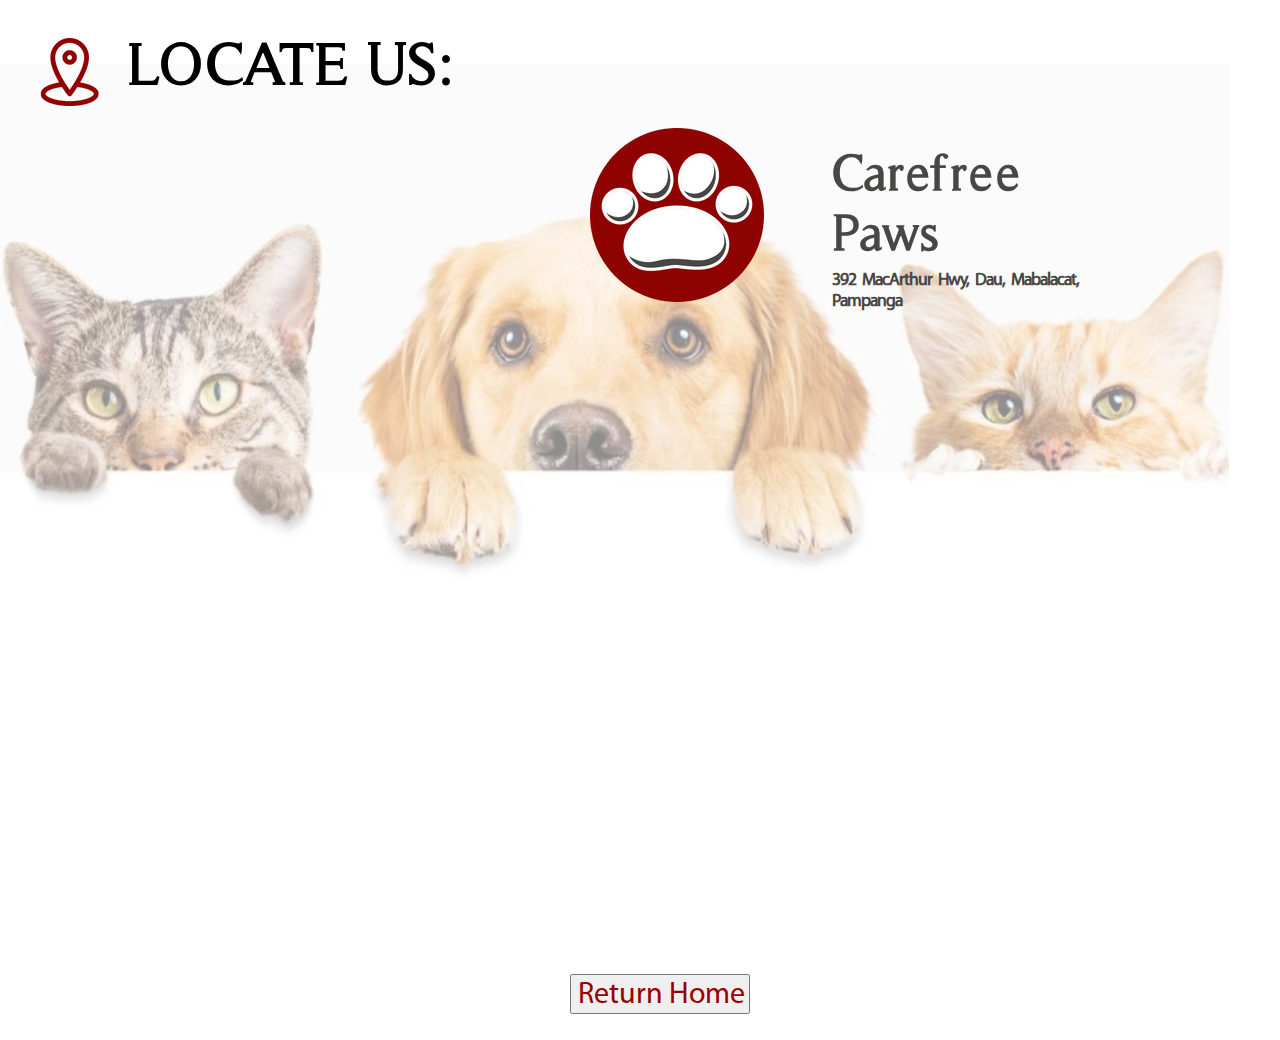
<file: carefreepaws/map.html>
<!DOCTYPE html>
<html lang="en">
  <head>
    <meta charset="utf-8">
    <title>Map</title>
    <link rel="stylesheet" type="text/css" href="styles5.css">
  </head>
  <body>
<div class="locateus">
      <img id="bgmap" src="img/bgmap.png" >
      <h3>LOCATE US:</h3>
      <img id="locsign" src="img/locsign.png">
      <img id="logo3" src="img/logo3.png">
      <h2>Carefree<br>Paws</h2>
      <h4>392 MacArthur Hwy, Dau, Mabalacat,<br> Pampanga</h4>
        <div id="map">
            <p><iframe src="https://www.google.com/maps/embed?pb=!1m18!1m12!1m3!1d863.6380628127192!2d120.58725682917562!3d15.177691293665044!2m3!1f0!2f0!3f0!3m2!1i1024!2i768!4f13.1!3m3!1m2!1s0x0%3A0x7d76c359962b4f7c!2zMTXCsDEwJzM5LjciTiAxMjDCsDM1JzE2LjEiRQ!5e1!3m2!1sen!2sph!4v1651489830487!5m2!1sen!2sph"
              width="600" height="450" style="border:0;" allowfullscreen="" loading="lazy" referrerpolicy="no-referrer-when-downgrade"></iframe> </p>
       </div>

       <div>
         <a href="index.html"><input type="button" value="Return Home" id="return"></a>
       <div>
       </body>
       </html>
</file>
<file: style.css>
@font-face /* FONT for Timeless*/
{
    font-family: 'timeless';
    src: url('fonts/timeless.woff') format('woff');
    font-weight: normal;
    font-style: normal;
}
@font-face{ /* FONT for Myriad Pro */
    font-family: 'myriadpro';
    src: url('fonts/myriadpro.otf.OTF')
}
*
{
  margin: 0;
  padding: 0;
}

/* HOMEPAGE */
.homep
{
  position: relative;
}

.header
{
  width: 100%;
  height: 50%;
}

#logo
{
  border: 10%;
  width: 6%;
  margin-left: 3%;
  margin-top: 2%;
  position: absolute;
}

.header h1
{
  margin-left: 10%;
  margin-top: 3%;
  font-family: 'timeless';
  font-weight: bold;
  font-size: 25px;
  position: absolute;
}

.header p
{
  margin-left: 80%;
  margin-top: 4%;
  font-family: 'myriadpro';
  font-weight: normal;
  font-size: 15px;
  text-align: left;
  position: absolute;
}

#line
{
  align-self: center;
  width: 100%;
  margin-top: 9%;
  position: absolute;
}

/* LINKS */
.table
{
	margin: 9% 25%;
  position: absolute;
}

 ul
{
	padding-top: 20px;
}

 a
{
  text-decoration: none;
  color: #000000;
}

li
 {
		display: inline-block;
    padding: 5px;
    font-size: 103%;
    font-family: 'timeless';
    font-weight: bold;
	}

li img
  {
    width: 18%;
    padding: 7px;
    position: relative;
  }

/* HOMEPAGE IMAGES */
.homep-img
{
  width: 100%;
}

#img1
{
  width: 94%;
  position: absolute;
  margin-left: 40px;
  margin-top: 18%;

}

#img2
{
  width: 50%;
  position: absolute;
  margin-left: 45%;
  margin-top: 18%;
}

/* HOMEPAGE TEXT BOX */
.homep-text h1
{
  color: #ffffff;
  font-size: 60px;
  font-family: 'myriadpro';
  font-weight: bold;
  margin-top: 21%;
  margin-left: 95px;
  position: absolute;
}

.homep-text h2
{
  color: #ffffff;
  font-size: 17px;
  font-family: 'myriadpro';
  font-weight: normal;
  margin-top: 33%;
  margin-left: 95px;
  height: 30px;
  padding-left: 5px;
  padding-right: 5px;
  padding-top: 10px;
  border: 2px dashed #ffffff;
  position: absolute;
}

.text img
{
  width: 6%;
  margin-left: 33px;
  margin-top: 46%;
  position: absolute;
}

.text h1
{
  font-size: 25px;
  font-family: 'timeless';
  font-weight: bold;
  text-decoration: underline;
  margin-left: 33px;
  margin-top: 49%;
  position: absolute;
}

/* DESCRIPTION */
.text p
{
  color: #000000;
  text-align: center;
  font-size: 26px;
  font-family: 'timeless';
  font-weight: bold;
  margin-top: 55%;
  margin-left: 23%;
  height: 115px;
  padding: 30px 30px 30px 30px;
  border: 2px solid #494646;
  border-right: 8px solid #494646;
  border-bottom: 8px solid #494646;
  border-radius: 3px;
  border-top-right-radius: 10px;
  border-bottom-left-radius: 8px;
  position: absolute;
}

#bg
{
  margin-top: 70%;
  margin-left: 56%;
  width: 20%;
  position: absolute;
}

#paw-img
{
  margin-top: 53%;
  margin-left: 89%;
  width: 9%;
  position: absolute;
}

.service p a
{
  color: #ffffff;
  background-color: #464040;
  font-size: 24px;
  font-family: 'myriadpro';
  margin-top: 71%;
  margin-left: 59%;
  position: absolute;
}

/* PET SUPPLY */
.pet-supplies img
{
  width: 6%;
  margin-top: 79%;
  margin-left: 37%;
  position: absolute;
}

 .pet-supplies h1
{
  color: #8f0202;
  font-size: 38px;
  font-family: 'timeless';
  margin-top: 80.5%;
  margin-left: 44%;
  position: absolute;
}

.pet-supplies h2
{
 font-size: 23px;
 font-family: 'myriadpro';
 margin-top: 84%;
 margin-left: 44%;
 position: absolute;
}

#s1
{
  width: 13%;
  position: absolute;
  padding-left: 5px;
  margin-left: 11%;
  margin-top: 91%;
  height: 27%;
  border: 4px solid #8f0202;
}

#s2
{
  width: 13%;
  position: absolute;
  padding-left: 5px;
  margin-left: 31%;
  margin-top: 91%;
  height: 27%;
  border: 4px solid #8f0202;
}

#s3
{
  width: 13%;
  position: absolute;
  padding-left: 5px;
  margin-left: 51%;
  margin-top: 91%;
  height: 27%;
  border: 4px solid #8f0202;
}

#s4
{
  width: 13%;
  position: absolute;
  padding-left: 5px;
  margin-left: 71%;
  margin-top: 91%;
  height: 27%;
  border: 4px solid #8f0202;
}

#text1
{
  text-align: center;
  font-family: 'myriadpro';
  font-size: 20px;
  color: #ffffff;
  background-color: #8f0202;
  width: 10%;
  position: absolute;
  margin-left: 13%;
  margin-top: 105%;
}

#text2
{
  text-align: center;
  font-family: 'myriadpro';
  font-size: 20px;
  background-color: #8f0202;
  width: 10%;
  position: absolute;
  margin-left: 33%;
  margin-top: 105%;
}

#text3
{
  text-align: center;
  font-family: 'myriadpro';
  font-size: 20px;
  background-color: #8f0202;
  width: 10%;
  position: absolute;
  margin-left: 53%;
  margin-top: 105%;
}

#text4
{
  text-align: center;
  font-family: 'myriadpro';
  font-size: 20px;
  background-color: #8f0202;
  width: 10%;
  position: absolute;
  margin-left: 73%;
  margin-top: 105%;
}

#s5
{
  width: 13%;
  position: absolute;
  padding-left: 5px;
  margin-left: 11%;
  margin-top: 115%;
  height: 27%;
  border: 4px solid #8f0202;
}

#s6
{
  width: 13%;
  position: absolute;
  padding-left: 5px;
  margin-left: 31%;
  margin-top: 115%;
  height: 27%;
  border: 4px solid #8f0202;
}

#s7
{
  width: 13%;
  position: absolute;
  padding-left: 5px;
  margin-left: 51%;
  margin-top: 115%;
  height: 27%;
  border: 4px solid #8f0202;
}

#s8
{
  width: 13%;
  position: absolute;
  padding-left: 5px;
  margin-left: 71%;
  margin-top: 115%;
  height: 27%;
  border: 4px solid #8f0202;
}

#text5
{
  text-align: center;
  font-family: 'myriadpro';
  font-size: 20px;
  background-color: #8f0202;
  width: 10%;
  position: absolute;
  margin-left: 13%;
  margin-top: 129%;
}

#text6
{
  text-align: center;
  font-family: 'myriadpro';
  font-size: 20px;
  background-color: #8f0202;
  width: 10%;
  position: absolute;
  margin-left: 33%;
  margin-top: 129%;
}

#text7
{
  text-align: center;
  font-family: 'myriadpro';
  font-size: 20px;
  background-color: #8f0202;
  width: 10%;
  position: absolute;
  margin-left: 53%;
  margin-top: 129%;
}

#text8
{
  text-align: center;
  font-family: 'myriadpro';
  font-size: 20px;
  background-color: #8f0202;
  width: 10%;
  position: absolute;
  margin-left: 73%;
  margin-top: 129%;
}

.supplies h3 a
{
  color: #ffffff;
}

#text
{
  text-align: center;
  font-family: 'myriadpro';
  font-size: 32px;
  background-color: #8f0202;
  width: 18%;
  position: absolute;
  margin-left: 39%;
  margin-top: 135%;
  margin-bottom: 500%;
}
/* developers */
#devlogo{
  margin: 150% 0% 0% 20%;
}
.devteam h1{
  margin: 150.3% 0% 0% 28%;
  font-size: 40px;
  text-decoration: underline;
  letter-spacing: 2px;
  word-spacing: 6px;
}
.meettt{
  padding-top: 151%;
  padding-left: 29%;
  font-size: 50px;
  font-family: 'timeless';
  text-decoration: underline;
}
#bgdevteams{
  width: 1263px;
  height: 205px;
  margin-left: 0%;
  margin-top: 159%;
}
#d1{ margin-top: 160%; margin-left: 8%; width: 174px; height: auto;}
#d2{ margin-top: 160%; margin-left: 30%; width: 174px; height: auto; }
#d3{ margin-top: 160%; margin-left: 55%; width: 174px; height: auto; }
#d4{ margin-top: 160%; margin-left: 80%; width: 174px; height: auto; }
.namelink{
  padding-top: 20%;
  padding-left: 11%;
  font-size: 30px;
  font-family: 'myriadpro';
  color: #000;
}
#choqho{ margin-left: 23%; margin-top: -3%; }
#jaimee{ margin-left: 53%; margin-top: -3.2%; }
#rendell{ margin-left: 80%; margin-top: -3.4%; }
/* LOCATE US */
#bgmap{
  position: relative;
  display: block;
  margin-top: 2%;
  margin-left: 1%;
  width: 1230px;
  height: 650px;
}
.locateus h3{
  margin: -40% 0% 0% 18%;
  font-size: 30px;
  font-family: 'timeless';
  position: absolute;
}
#locsign{
  margin: -42% 0% 0% 10%;
  position: absolute;
}
#logo3{
  margin: -43% 0% 0% 43%;
  position: absolute;
}
.locateus h2{
  font-size: 50px;
  font-family: 'timeless';
  margin: -43% 0% 0% 51%;
  position: absolute;
}
.locateus h4{
  font-size: 110%;
  font-family: 'myriadpro';
  margin: -33% 0% 0% 51%;
  letter-spacing: -1px;
  word-spacing: 3px;
  position: absolute;
}
#policy{
  margin-top: -11%;
  margin-left: 6%;
  font-size: 15px;
  font-family: 'myriadpro';
  position: absolute;
}
#forum{
  margin-top: -11%;
  margin-left: 21%;
  font-size: 15px;
  font-family: 'myriadpro';
  position: absolute;
}
#faqs{
  margin-top: -11%;
  margin-left: 26%;
  font-size: 15px;
  font-family: 'myriadpro';
  position: absolute;
}
.locateus h5{
  font-size: 20px;
  font-family: 'myriadpro';
  margin: -12% 0% -0% 65%;
  position: absolute;
}
#through{
  margin-left: 19%;
  margin-top: -35%;
}
.locateus a{
  color: #8F0202;
  text-decoration: underline;
}
</file>
<file: burgerhouse/style.css>
body{
margin-left: 0;
margin-top: 0;
margin-right: 0;
min-width: auto;
}
homep{
  position: relative;
}
homep img{
  min-height: auto;
}
#logo{
  position: absolute;
  margin-left: 5%;
  margin-top: 3%;
}
#vector{
  position: absolute;
  margin-left: 69%;
  margin-top: 3%;
}
#glow{
  position: absolute;
  margin-left: 33%;
}

/* links and express delivery*/
#exdel{
  position: absolute;
  color: #3d2514;
  font-family: 'Montserrat', sans-serif;
  margin-left: 72.5%;
  margin-top: 4%;
}
ul{
  position: absolute;
  margin-left: 53%;
  margin-top: 8%;
}
a{
  text-decoration: none;
  color: #3d2514;
}
li{
  display: inline;
  padding: 0px 20px;
  color: #3d2514;
  letter-spacing: 3px;
  font-size: 30px;
  font-family: 'Bebas Neue', cursive;
  font-stretch: extra-condensed;
}

/* fries, burger, coke together*/
.hpics{
  position: absolute;
  border: 0px;
  width: 680px;
  height: 613px;
  margin-top: 10%;
  margin-left: 45%;
}
#drnks{
  position: relative;
  margin-left: 73%;
  margin-top: -85%;
}
#ffries{
  position: relative;
  margin-top: 23%;
  margin-left: 0%;
}
#burg1{
  position: absolute;
  margin-left: -73%;
  margin-top: -45%;
}
#shdw1{
  position: absolute;
  margin-top: 50%;
  margin-left: 58%;
}
#shdw2{
  position: absolute;
  margin-top: 46%;
  margin-left: 73%;
  float: right;
}

/*price*/
.price{
  position: absolute;
  margin-left: 50%;
  margin-top: 42%;
}
#ell5{
  position: absolute;
  margin-left: 6.5%;
  margin-top: 8%;
}
#five{
  position: absolute;
  font-size: 68px;
  color: #ffffff;
  margin-left: 53%;
  margin-top: 44%;
  font-stretch: extra-condensed;
  font-family: 'Bebas Neue', cursive;
}
#cents{
  position: absolute;
  font-size: 35px;
  color: #ffffff;
  margin-left: 810px;
  margin-top: 660px;
  font-family: 'Bebas Neue', cursive;
}
#only{
  position: absolute;
  font-size: 35px;
  color: #ffffff;
  margin-left: 755px;
  margin-top: 49.5%;
  font-family: 'Bebas Neue', cursive;
  letter-spacing: 10px;
}

/*tagline and big week*/
.tagline{
  position: absolute;
  border: 2px dashed black;
  width: 580px;
  height: 50px;
  margin-top: 15%;
  margin-left: 5%;
}
#tagline{
  position: absolute;
  font-size: 20px;
  font-stretch: condensed;
  color: #3d2514;
  margin-top: 16%;
  margin-left: 6%;
}
#bweek{
  position: absolute;
  font-size: 90px;
  color: #3d2514;
  font-stretch: condensed;
  text-shadow: 3px 3px #fee8bc;
  font-family: 'Alfa Slab One', cursive;
  margin-top: 19%;
  margin-left: 6%;
  letter-spacing: 2px;
}
#bweek2{
  position: absolute;
  font-size: 70px;
  color: #3d2514;
  font-stretch: condensed;
  text-shadow: 3px 3px #fee8bc;
  font-family: 'Alfa Slab One', cursive;
  margin-top: 26%;
  margin-left: 6%;
  letter-spacing: 2px;
}

/*try burgers*/
#tryit1{
  position: relative;
  margin-left: 6%;
  margin-top: 5%;
}
#popular{
  position: absolute;
  float: right;
  color: #ffffff;
  font-family: 'Bebas Neue', cursive;
  font-size: 30px;
  font-weight: lighter;
  letter-spacing: 3px;
  margin-left: 20px;
}
.tryit2{
  position: relative;
  margin-left: 53%;
  margin-top: -30%;
}
#fun{
  position: absolute;
  float: right;
  color: #ffffff;
  font-family: 'Bebas Neue', cursive;
  font-size: 30px;
  font-weight: lighter;
  letter-spacing: 3px;
  margin-left: 20px;
}
.tryit3{
  position: relative;
  margin-left: 53%;
  margin-top: 3%;
}
#fresh{
  position: absolute;
  float: right;
  color: #ffffff;
  font-family: 'Bebas Neue', cursive;
  font-size: 30px;
  font-weight: lighter;
  letter-spacing: 3px;
  margin-left: 20px;
}

/*order*/
.tasty{
  position: relative;
  margin-top: 5%;
  margin-left: 42%;
}
#always{
  position: absolute;
  color: #3d2514;
  font-size: 25px;
  font-stretch: extra-condensed;
  font-family: 'Bebas Neue', cursive;
  margin-top: 11px;
  margin-left: 25px;
  font-weight: lighter;
}
#choose{
  color: #3d2514;
  margin-top: 1%;
  text-align: center;
  font-size: 280%;
  font-family: 'Alfa Slab One', cursive;
}
p{
  margin-top: 1%;
  text-align: center;
  color: #3d2514;
  font-size: 120%;
  font-family: 'Montserrat', sans-serif;
}
.ordernow{
  margin-top: 3%;
}
#order1{
  padding-left: 3%;
}
#order2{
    padding-left: 10%;
    padding-right: 8%;
}
#o1shdw{
  margin-left: 3%;
}
#o2shdw{
  margin-left: 8%;
  margin-right: 8%;
}
.loremclass{
  font-size: 50px;
  font-stretch: condensed;
  font-family: sans-serif;
}
#lorem1{
  margin-top: 0%;
  margin-left: 5%;
  font-size: 45px;
  color: #3d2514;
  font-family: 'Bebas Neue', cursive;
}
#lorem2{
  margin-top: -11.5%;
  margin-left: 40%;
  font-size: 45px;
  color: #3d2514;
  font-family: 'Bebas Neue', cursive;
}
#lorem3{
  margin-top: -11.5%;
  margin-left: 75%;
  font-size: 45px;
  color: #3d2514;
  font-family: 'Bebas Neue', cursive;
}

/*ORDER LINK 1*/
#ldesc1sec{
  border: 0px;
  width: 400px;
  height: 200px;
  margin-left: 2%;
  margin-top: 4%;
  position: relative;
}
#ldesc1{
  font-size: 17px;
  margin-top: -22%;
  text-align: center;
  font-family: 'Montserrat', sans-serif;
  color: #3d2514;
}
#imgdesc1{
  position: absolute;
  margin-left: 19%;
}
#orderlink1{
  position: absolute;
  margin-left: 22%;
  margin-top: 3%;
  font-size: 23px;
  color: #ffffff;
  font-family: 'Alfa Slab One', cursive;
}

/*ORDER LINK 2*/
#ldesc2sec{
  border: 0px;
  width: 400px;
  height: 200px;
  margin-left: 36%;
  margin-top: -14%;
  position: relative;
}
#ldesc2{
  font-size: 17px;
  margin-top: 0%;
  text-align: center;
  font-family: 'Montserrat', sans-serif;
  color: #3d2514;
}
#imgdesc2{
  position: absolute;
  margin-left: 21%;
}
#orderlink2{
  position: absolute;
  margin-left: 24%;
  margin-top: 3%;
  font-size: 23px;
  color: #ffffff;
  font-family: 'Alfa Slab One', cursive;
}

/*ORDER LINK 3*/
#ldesc3sec{
  border: 0px;
  width: 400px;
  height: 200px;
  margin-left: 70%;
  margin-top: -15%;
  position: relative;
}
#ldesc3{
  font-size: 17px;
  margin-top: 4%;
  text-align: center;
  font-family: 'Montserrat', sans-serif;
  color: #3d2514;
}
#imgdesc3{
  position: absolute;
  margin-left: 24%;
}
#orderlink3{
  position: absolute;
  margin-left: 27%;
  margin-top: 3.5%;
  font-size: 23px;
  color: #ffffff;
  font-family: 'Alfa Slab One', cursive;
}

/* UPCOMING EVENTS  */
.discover
{
  width: 95%;
  height: 100vh;
  background-image: url('img/whitebg.png');
  background-position: center;
  background-size: contain;
  background-repeat: no-repeat;
  display: flex;
  align-self: center;
  margin-left: 65px;
  position: absolute;
}

.discover h5
{
  font-size: 25px;
  font-family: 'Oswald', sans-serif;
  color: #3d2514;
  margin-left: 60px;
  margin-top: 100px;
}

.discover h1
{
  white-space: nowrap;
  font-size: 45px;
  font-family: 'Alfa Slab One', cursive;
  color: #3d2514;
  margin-left: 60px;
  margin-top: 130px;
  position: absolute;
}

.discover p
{
  font-size: 20px;
  font-family: 'Open Sans', sans-serif;
  color: #3d2514;
  text-align: left;
  margin-left: 60px;
  margin-top: 250px;
  position: absolute;
}

#photo-display
{
  width: 600px;
  position: absolute;
  float: left;
  margin-left: 655px;
  margin-top: 150px;
}

.ellipses
{
  display: inline;
  align-self: center;
  margin-left: 140px;
  margin-top: 550px;
  position: absolute;
}

/* RESERVATION */
.container
{
  justify-content: center;
  text-align: center;
  position: absolute;
  left: 338px;
  top: 380%;
}

.container h2
{
  font-size: 30px;
  font-family: 'Oswald', sans-serif;
  color: #3d2514;
}

.container h1
{
  font-size: 50px;
  font-family: 'Alfa Slab One', cursive;
  color: #3d2514;
}

.contact
{
  padding-top: 40px;
  padding-bottom: 40px;
  color: #777
}

.col1
{
  padding bottom: 15px;
  float: left;
}

.form-control
{
  border-radius: 0px;
  border-width: thin;
  padding-top: 5px;
  padding-left: 20px;
  padding-right: 20px;
  padding-bottom: 5px;
}

.form-group input
{
  width: 320px;
  height: 35px;
  margin-left: 15px;
  margin-top: 30px;
  border-radius: 5px;
  align-items: center;
}

.col2
{
  padding: 0;
  float: right;
}

::placeholder
{
  font-family: 'Oswald', sans-serif;
  color: #4f4f4f
}

.btn
{
  width: 365px;
  height: 45px;
  font-size: 20px;
  font-family: 'Alfa Slab One', cursive;
  color: white;
  background-color: #df1b1c;
  border: none;
  border-radius: 5px;
}

.click-button
{
  padding-top: 30px;
  padding-left: 15px;
}

#burger
{
  width: 250px;
  position: absolute;
  margin-left: 0;
  margin-top: 620px;
}

#bottle
{
  width: 220px;
  position: absolute;
  margin-left: 90px;
  margin-top: 780px;
}

#set
{
  width: 290px;
  position: absolute;
  margin-left: 1135px;
  margin-top: 750px;
}

/* OUR STORY & CONTACT US */
.footer
{
  width: 100%;
  height: 100vh;
  margin-top: 1200px;
  margin-left: 40px;
  position: absolute;
}

#background
{
  width: 95%;
  margin-top: 1200px;
  padding-left: 35px;
  position: absolute;
}

#text
{
  position: absolute;
  font-size: 19px;
  font-family: 'Open Sans', sans-serif;
  color: #ffffff;
  text-align: left;
  margin-top: 1420px;
  padding-left: 108px;
}

#logoL
{
  position: absolute;
  width: 450px;
  margin-top: 1270px;
  margin-left: 100px;
}

#loc
{
  position: absolute;
  width: 30px;
  margin-top: 1445px;
  margin-left: 940px;
}

#email
{
  position: absolute;
  width: 30px;
  margin-top: 1490px;
  margin-left: 940px;
}

#contact h1
{
  position: absolute;
  font-size: 15px;
  font-family: 'Oswald', sans-serif;
  color: #ffffff;
  margin-top: 1450px;
  margin-left: 980px;
}

#contact h2
{
  position: absolute;
  font-size: 15px;
  font-family: 'Oswald', sans-serif;
  color: #ffffff;
  margin-top: 1490px;
  margin-left: 980px;
}

.socmed
{
  position: absolute;
  display: inline;
  align-self: center;
  margin-left: 1230px;
  margin-top: 1650px;
}

.c h1
{
  font-size: 15px;
  font-family: 'Open Sans', sans-serif;
  color: #ffffff;
  font-stretch: extra-condensed;
  margin-top: 1650px;
  margin-left: 85px;
  position: absolute;
}

.space h1
{
  margin-top: 1800px;
}
</file>
<file: carefreepaws/style.css>
@font-face /* FONT for Timeless*/
{
    font-family: 'timeless';
    src: url('fonts/timeless.woff') format('woff');
    font-weight: normal;
    font-style: normal;
}
@font-face{ /* FONT for Myriad Pro */
    font-family: 'myriadpro';
    src: url('fonts/myriadpro.otf.OTF')
}
*
{
  margin: 0;
  padding: 0;
}

/* HOMEPAGE */
.homep
{
  position: relative;
}

.header
{
  width: 100%;
  height: 50%;
}

#logo
{
  border: 10%;
  width: 6%;
  margin-left: 3%;
  margin-top: 2%;
  position: absolute;
}

.header h1
{
  margin-left: 10%;
  margin-top: 3%;
  font-family: 'timeless';
  font-weight: bold;
  font-size: 25px;
  position: absolute;
}

.header p
{
  margin-left: 80%;
  margin-top: 4%;
  font-family: 'myriadpro';
  font-weight: normal;
  font-size: 15px;
  text-align: left;
  position: absolute;
}

#line
{
  align-self: center;
  width: 100%;
  margin-top: 9%;
  position: absolute;
}

/* LINKS */
.table
{
	margin: 9% 25%;
  position: absolute;
}

 ul
{
	padding-top: 20px;
}

 a
{
  text-decoration: none;
  color: #000000;
}

li
 {
		display: inline-block;
    padding: 5px;
    font-size: 103%;
    font-family: 'timeless';
    font-weight: bold;
	}

li img
  {
    width: 18%;
    padding: 7px;
    position: relative;
  }

/* HOMEPAGE IMAGES */
.homep-img
{
  width: 100%;
}

#img1
{
  width: 94%;
  position: absolute;
  margin-left: 40px;
  margin-top: 18%;

}

#img2
{
  width: 50%;
  position: absolute;
  margin-left: 45%;
  margin-top: 18%;
}

/* HOMEPAGE TEXT BOX */
.homep-text h1
{
  color: #ffffff;
  font-size: 60px;
  font-family: 'myriadpro';
  font-weight: bold;
  margin-top: 21%;
  margin-left: 95px;
  position: absolute;
}

.homep-text h2
{
  color: #ffffff;
  font-size: 17px;
  font-family: 'myriadpro';
  font-weight: normal;
  margin-top: 33%;
  margin-left: 95px;
  height: 30px;
  padding-left: 5px;
  padding-right: 5px;
  padding-top: 10px;
  border: 2px dashed #ffffff;
  position: absolute;
}

.text img
{
  width: 6%;
  margin-left: 33px;
  margin-top: 46%;
  position: absolute;
}

.text h1
{
  font-size: 25px;
  font-family: 'timeless';
  font-weight: bold;
  text-decoration: underline;
  margin-left: 33px;
  margin-top: 49%;
  position: absolute;
}

/* DESCRIPTION */
.text p
{
  color: #000000;
  text-align: center;
  font-size: 26px;
  font-family: 'timeless';
  font-weight: bold;
  margin-top: 55%;
  margin-left: 23%;
  height: 115px;
  padding: 30px 30px 30px 30px;
  border: 2px solid #494646;
  border-right: 8px solid #494646;
  border-bottom: 8px solid #494646;
  border-radius: 3px;
  border-top-right-radius: 10px;
  border-bottom-left-radius: 8px;
  position: absolute;
}

#bg
{
  margin-top: 70%;
  margin-left: 56%;
  width: 20%;
  position: absolute;
}

#paw-img
{
  margin-top: 53%;
  margin-left: 89%;
  width: 9%;
  position: absolute;
}

.service p a
{
  color: #ffffff;
  background-color: #464040;
  font-size: 24px;
  font-family: 'myriadpro';
  margin-top: 71%;
  margin-left: 59%;
  position: absolute;
}

/* PET SUPPLY */
.pet-supplies img
{
  width: 6%;
  margin-top: 79%;
  margin-left: 37%;
  position: absolute;
}

 .pet-supplies h1
{
  color: #8f0202;
  font-size: 38px;
  font-family: 'timeless';
  margin-top: 80.5%;
  margin-left: 44%;
  position: absolute;
}

.pet-supplies h2
{
 font-size: 23px;
 font-family: 'myriadpro';
 margin-top: 84%;
 margin-left: 44%;
 position: absolute;
}

#s1
{
  width: 13%;
  position: absolute;
  padding-left: 5px;
  margin-left: 11%;
  margin-top: 91%;
  height: 27%;
  border: 4px solid #8f0202;
}

#s2
{
  width: 13%;
  position: absolute;
  padding-left: 5px;
  margin-left: 31%;
  margin-top: 91%;
  height: 27%;
  border: 4px solid #8f0202;
}

#s3
{
  width: 13%;
  position: absolute;
  padding-left: 5px;
  margin-left: 51%;
  margin-top: 91%;
  height: 27%;
  border: 4px solid #8f0202;
}

#s4
{
  width: 13%;
  position: absolute;
  padding-left: 5px;
  margin-left: 71%;
  margin-top: 91%;
  height: 27%;
  border: 4px solid #8f0202;
}

#text1
{
  text-align: center;
  font-family: 'myriadpro';
  font-size: 20px;
  color: #ffffff;
  background-color: #8f0202;
  width: 10%;
  position: absolute;
  margin-left: 13%;
  margin-top: 105%;
}

#text2
{
  text-align: center;
  font-family: 'myriadpro';
  font-size: 20px;
  background-color: #8f0202;
  width: 10%;
  position: absolute;
  margin-left: 33%;
  margin-top: 105%;
}

#text3
{
  text-align: center;
  font-family: 'myriadpro';
  font-size: 20px;
  background-color: #8f0202;
  width: 10%;
  position: absolute;
  margin-left: 53%;
  margin-top: 105%;
}

#text4
{
  text-align: center;
  font-family: 'myriadpro';
  font-size: 20px;
  background-color: #8f0202;
  width: 10%;
  position: absolute;
  margin-left: 73%;
  margin-top: 105%;
}

#s5
{
  width: 13%;
  position: absolute;
  padding-left: 5px;
  margin-left: 11%;
  margin-top: 115%;
  height: 27%;
  border: 4px solid #8f0202;
}

#s6
{
  width: 13%;
  position: absolute;
  padding-left: 5px;
  margin-left: 31%;
  margin-top: 115%;
  height: 27%;
  border: 4px solid #8f0202;
}

#s7
{
  width: 13%;
  position: absolute;
  padding-left: 5px;
  margin-left: 51%;
  margin-top: 115%;
  height: 27%;
  border: 4px solid #8f0202;
}

#s8
{
  width: 13%;
  position: absolute;
  padding-left: 5px;
  margin-left: 71%;
  margin-top: 115%;
  height: 27%;
  border: 4px solid #8f0202;
}

#text5
{
  text-align: center;
  font-family: 'myriadpro';
  font-size: 20px;
  background-color: #8f0202;
  width: 10%;
  position: absolute;
  margin-left: 13%;
  margin-top: 129%;
}

#text6
{
  text-align: center;
  font-family: 'myriadpro';
  font-size: 20px;
  background-color: #8f0202;
  width: 10%;
  position: absolute;
  margin-left: 33%;
  margin-top: 129%;
}

#text7
{
  text-align: center;
  font-family: 'myriadpro';
  font-size: 20px;
  background-color: #8f0202;
  width: 10%;
  position: absolute;
  margin-left: 53%;
  margin-top: 129%;
}

#text8
{
  text-align: center;
  font-family: 'myriadpro';
  font-size: 20px;
  background-color: #8f0202;
  width: 10%;
  position: absolute;
  margin-left: 73%;
  margin-top: 129%;
}

.supplies h3 a
{
  color: #ffffff;
}

#text
{
  text-align: center;
  font-family: 'myriadpro';
  font-size: 32px;
  background-color: #8f0202;
  width: 18%;
  position: absolute;
  margin-left: 39%;
  margin-top: 135%;
  margin-bottom: 500%;
}
/* developers */
#devlogo{
  margin: 150% 0% 0% 20%;
}
.devteam h1{
  margin: 150.3% 0% 0% 28%;
  font-size: 40px;
  text-decoration: underline;
  letter-spacing: 2px;
  word-spacing: 6px;
}
.meettt{
  padding-top: 151%;
  padding-left: 29%;
  font-size: 50px;
  font-family: 'timeless';
  text-decoration: underline;
}
#bgdevteams{
  width: 1263px;
  height: 205px;
  margin-left: 0%;
  margin-top: 159%;
}
#d1{ margin-top: 160%; margin-left: 8%; width: 174px; height: auto;}
#d2{ margin-top: 160%; margin-left: 30%; width: 174px; height: auto; }
#d3{ margin-top: 160%; margin-left: 55%; width: 174px; height: auto; }
#d4{ margin-top: 160%; margin-left: 80%; width: 174px; height: auto; }
.namelink{
  padding-top: 20%;
  padding-left: 11%;
  font-size: 30px;
  font-family: 'myriadpro';
  color: #000;
}
#choqho{ margin-left: 23%; margin-top: -3%; }
#jaimee{ margin-left: 53%; margin-top: -3.2%; }
#rendell{ margin-left: 80%; margin-top: -3.4%; }
/* LOCATE US */
#bgmap{
  position: relative;
  display: block;
  margin-top: 2%;
  margin-left: 1%;
  width: 1230px;
  height: 650px;
}
.locateus h3{
  margin: -40% 0% 0% 18%;
  font-size: 30px;
  font-family: 'timeless';
  position: absolute;
}
#locsign{
  margin: -42% 0% 0% 10%;
  position: absolute;
}
#logo3{
  margin: -43% 0% 0% 43%;
  position: absolute;
}
.locateus h2{
  font-size: 50px;
  font-family: 'timeless';
  margin: -43% 0% 0% 51%;
  position: absolute;
}
.locateus h4{
  font-size: 110%;
  font-family: 'myriadpro';
  margin: -33% 0% 0% 51%;
  letter-spacing: -1px;
  word-spacing: 3px;
  position: absolute;
}
#policy{
  margin-top: -11%;
  margin-left: 6%;
  font-size: 15px;
  font-family: 'myriadpro';
  position: absolute;
}
#forum{
  margin-top: -11%;
  margin-left: 21%;
  font-size: 15px;
  font-family: 'myriadpro';
  position: absolute;
}
#faqs{
  margin-top: -11%;
  margin-left: 26%;
  font-size: 15px;
  font-family: 'myriadpro';
  position: absolute;
}
.locateus h5{
  font-size: 20px;
  font-family: 'myriadpro';
  margin: -12% 0% -0% 65%;
  position: absolute;
}
#through{
  margin-left: 19%;
  margin-top: -35%;
}
.locateus a{
  color: #8F0202;
  text-decoration: underline;
}
</file>
<file: styles4.css>
/* COMMUNITY */
@font-face /* FONT for Timeless*/
{
    font-family: 'timeless';
    src: url('fonts/timeless.woff') format('woff');
    font-weight: normal;
    font-style: normal;
}
@font-face{ /* FONT for Myriad Pro */
    font-family: 'myriadpro';
    src: url('fonts/myriadpro.otf.OTF')
}
.comm{
  position: relative;
}
#blck2{
  position: absolute;
  margin-top: 8%;
  margin-left: 12%;
  width: 1000px;
  height: auto;
}
#dogcat{
  position: absolute;
  margin-top: 8%;
  margin-left: 12%;
  width: 1000px;
  height: auto;
}
#blck1{
  position: absolute;
  margin: 33% 0% 0% 25%;
  height: 300px;
  width: 650px;
}
#cats{
  position: absolute;
  margin: 33% 0% 0% 25%;
  height: 300px;
  width: 650px;
}
#logo5{
  position: absolute;
  margin: 10% 0% 0% 62%;
}
.comm h1{
  position: absolute;
  font-size: 49px;
  color: #8F0202;
  margin: 2% 0% 0% 13%;
}
.comm h2{
  position: absolute;
  font-size: 50px;
  font-family: 'timeless';
  margin: 10% 0% 0% 75%;
  color: #fff;
}
.comm h6{
  position: absolute;
  font-size: 22px;
  font-family: 'myriadpro';
  font-weight: lighter;
  margin: 20% 0% 0% 75%;
  color: #fff;
  font-stretch: expanded;
}
.comm p{
  position: absolute;
  font-size: 25px;
  font-family: 'myriadpro';
  margin: 10% 0% 0% 16%;
  color: #fff;
  word-spacing: 2px;
}
.comm h4{
  position: absolute;
  font-size: 20px;
  font-family: 'myriadpro';
  margin: 25% 0% 0% 37%;
  color: #fff;
  text-decoration: underline;
  word-spacing: 6px;
}
#extend{
  position: absolute;
  font-size: 35px;
  font-family: 'timeless';
  margin: 40% 0% 0% 40%;
  color: #fff;
  word-spacing: 2px;
  text-align: right;
}
#rd3{
  position: absolute;
  margin: 50% 0% 0% 50%;
  width: 300px;
  height: 79px;
}
#donate{
  position: absolute;
  margin: 50% 0% 0% 52%;
}
#donate, a{
  text-decoration: none;
}
#donate {
  color: #fff;
  font-size: 60px;
  font-family: 'timeless';
}
#return{
  width: 180px;
  height: 40px;
  color: #990000;
  font-size: 30px;
  font-family: 'myriadpro';
  margin-left: 44.5%;
  margin-top: 62%;
  margin-bottom: 1%;
}
</file>
<file: styles5.css>
/*MAPPP*/
@font-face /* FONT for Timeless*/
{
    font-family: 'timeless';
    src: url('fonts/timeless.woff') format('woff');
    font-weight: normal;
    font-style: normal;
}
@font-face{ /* FONT for Myriad Pro */
    font-family: 'myriadpro';
    src: url('fonts/myriadpro.otf.OTF')
}
*{
  margin: 0 0 0 0;
}
.locateus{
  position: relative;
}
#bgmap{
  position: relative;
  margin-top: 5%;
  width: 1230px;
  height: 650px;
}
.locateus h3{
  margin: -54% 0% 0% 10%;
  font-size: 60px;
  font-family: 'timeless';
  position: absolute;
}
#locsign{
  margin: 3% 0% 0% -93%;
  position: absolute;
}
#logo3{
  margin: 10% 0% 0% -50%;
  position: absolute;
}
.locateus h2{
  font-size: 50px;
  font-family: 'timeless';
  margin: -45% 0% 0% 65%;
  color: #494646;
  position: absolute;
}
.locateus h4{
  font-size: 110%;
  font-family: 'myriadpro';
  margin: -35% 0% 0% 65%;
  letter-spacing: -1px;
  word-spacing: 3px;
  color: #494646;
  position: absolute;
}
#map{
  margin: -20% 0% 0% 27%;
  position: absolute;
}
#return{
  width: 180px;
  height: 40px;
  color: #990000;
  font-size: 30px;
  font-family: 'myriadpro';
  margin-left: 44.5%;
  margin-top: 20%;
  margin-bottom: 2%;
}
</file>
<file: styles1.css>
/* OUR SERVICES */
@font-face /* FONT for Timeless*/
{
    font-family: 'timeless';
    src: url('fonts/timeless.woff') format('woff');
    font-weight: normal;
    font-style: normal;
}
@font-face{ /* FONT for Myriad Pro */
    font-family: 'myriadpro';
    src: url('fonts/myriadpro.otf.OTF')
}
*{
  margin: 0;
  padding: 0;
}
.header{
  margin-left: 4%;
  margin-top: 4%;
}
.header h3{
  font-size: 50px;
  font-family: 'timeless';
  margin-left: 16%;
  margin-top: -12%;
  color: #494646;
}
.header h2{
  font-size: 40px;
  font-family: 'timeless';
  margin-left: 38%;
  margin-top: -8%;
  text-decoration: underline;
  color: #8F0202;
}
.daycare{
  margin-top: 10%;
}
#gray{
  width: 996px;
  height: 152;
  margin-left: 21%;
  position: relative;
}
.daycare h1{
  position: absolute;
  font-family: 'timeless';
  color: #fff;
  margin-left: 25%;
  margin-top: -15%;
}
.daycare h3{
  position: absolute;
  font-family: 'myriadpro';
  color: #FFF1DA;
  margin-left: 63%;
  margin-top: -13%;
}
.daycare h4{
  position: absolute;
  font-family: 'myriadpro';
  color: #FFF1DA;
  margin-left: 63%;
  margin-top: -7%;
}
#daycarepng{
  position: absolute;
  margin-left: -97%;
  margin-top: 5%;
  width: 700px;
  height: 400px;
}
#button1{
  position: relative;
  font-family: 'myriadpro';
  margin-top: 5%;
  margin-left: 60%;
}
#button1 h2{
  position: absolute;
  font-size: 42px;
  color: #fff;
  margin-left: 20%;
  margin-top: -16%;
}
#gray2{
  margin-top: 15%;
  width: 996px;
  height: 152;
  position: relative;
}
.grooming h1{
  position: absolute;
  font-family: 'timeless';
  color: #fff;
  margin-top: -15%;
  margin-left: 50%;
}
.grooming h3{
  position: absolute;
  font-family: 'myriadpro';
  color: #FFF1DA;
  margin-top: -10%;
  margin-left: 8%;
}
.grooming h4{
  position: absolute;
  font-family: 'myriadpro';
  color: #FFF1DA;
  margin-top: -5%;
  margin-left: 8%;
}
#groomingpng{
  position: absolute;
  margin-left: -35%;
  margin-top: 20%;
  width: 700px;
  height: 400px;
}
#button2{
  position: relative;
  font-family: 'myriadpro';
  margin-left: 2%;
  margin-top: 2%;
}
#button2 h2{
  position: absolute;
  font-size: 42px;
  color: #fff;
  margin-left: 7.5%;
  margin-top: -7%;
}
#gray3{
  position: relative;
  margin-top: 17%;
  margin-left: 21%;
  width: 996px;
  height: 152;
}
.boarding h1{
  position: absolute;
  font-family: 'timeless';
  color: #fff;
  margin-left: 25%;
  margin-top: -15%;
}
.boarding h3{
  position: absolute;
  font-family: 'myriadpro';
  color: #FFF1DA;
  margin-left: 62%;
  margin-top: -13%;
}
.boarding h4{
  position: absolute;
  font-family: 'myriadpro';
  color: #FFF1DA;
  margin-left: 62%;
  margin-top: -7%;
}
#boardingpng{
  position: absolute;
  margin-left: -97%;
  margin-top: 22%;
  width: 700px;
  height: 400px;
}
#return{
  width: 170px;
  height: 40px;
  color: #990000;
  font-size: 30px;
  font-family: 'myriadpro';
  margin-left: 44.5%;
  margin-top: 15%;
  margin-bottom: 1%;
}
</file>
<file: carefreepaws/styles3.css>
/* DEVELOPERS */
@font-face /* FONT for Timeless*/
{
    font-family: 'timeless';
    src: url('fonts/timeless.woff') format('woff');
    font-weight: normal;
    font-style: normal;
}
@font-face{ /* FONT for Myriad Pro */
    font-family: 'myriadpro';
    src: url('fonts/myriadpro.otf.OTF')
}
*{
  margin: 0;
  padding: 0;
  box-sizing: border-box;
}
/* the development team */
h1{
  font-weight: lighter;
  text-decoration: underline;
  color: #ffffff;
  font-size: 55px;
  position: absolute;
  left: 355px;
  top: 0px;
}
.container{
  width: 100%;
  height: 100vh;
  display: flex;
  align-items: center;
  justify-content: center;
  background: #990000;
}
#return{
  width: 170px;
  height: 40px;
  color: #990000;
  font-size: 30px;
  font-family: 'myriadpro';
  margin-left: 44.5%;
  margin-top: 1%;
  margin-bottom: 1%;
}
.swiper{
  width: 80%;
  height: fit-content;
}
.swiper-slide img{
  width: 100%;
}
</file>
<file: carefreepaws/styles5.css>
/*MAPPP*/
@font-face /* FONT for Timeless*/
{
    font-family: 'timeless';
    src: url('fonts/timeless.woff') format('woff');
    font-weight: normal;
    font-style: normal;
}
@font-face{ /* FONT for Myriad Pro */
    font-family: 'myriadpro';
    src: url('fonts/myriadpro.otf.OTF')
}
*{
  margin: 0 0 0 0;
}
.locateus{
  position: relative;
}
#bgmap{
  position: relative;
  margin-top: 5%;
  width: 1230px;
  height: 650px;
}
.locateus h3{
  margin: -54% 0% 0% 10%;
  font-size: 60px;
  font-family: 'timeless';
  position: absolute;
}
#locsign{
  margin: 3% 0% 0% -93%;
  position: absolute;
}
#logo3{
  margin: 10% 0% 0% -50%;
  position: absolute;
}
.locateus h2{
  font-size: 50px;
  font-family: 'timeless';
  margin: -45% 0% 0% 65%;
  color: #494646;
  position: absolute;
}
.locateus h4{
  font-size: 110%;
  font-family: 'myriadpro';
  margin: -35% 0% 0% 65%;
  letter-spacing: -1px;
  word-spacing: 3px;
  color: #494646;
  position: absolute;
}
#map{
  margin: -20% 0% 0% 27%;
  position: absolute;
}
#return{
  width: 180px;
  height: 40px;
  color: #990000;
  font-size: 30px;
  font-family: 'myriadpro';
  margin-left: 44.5%;
  margin-top: 20%;
  margin-bottom: 2%;
}
</file>
